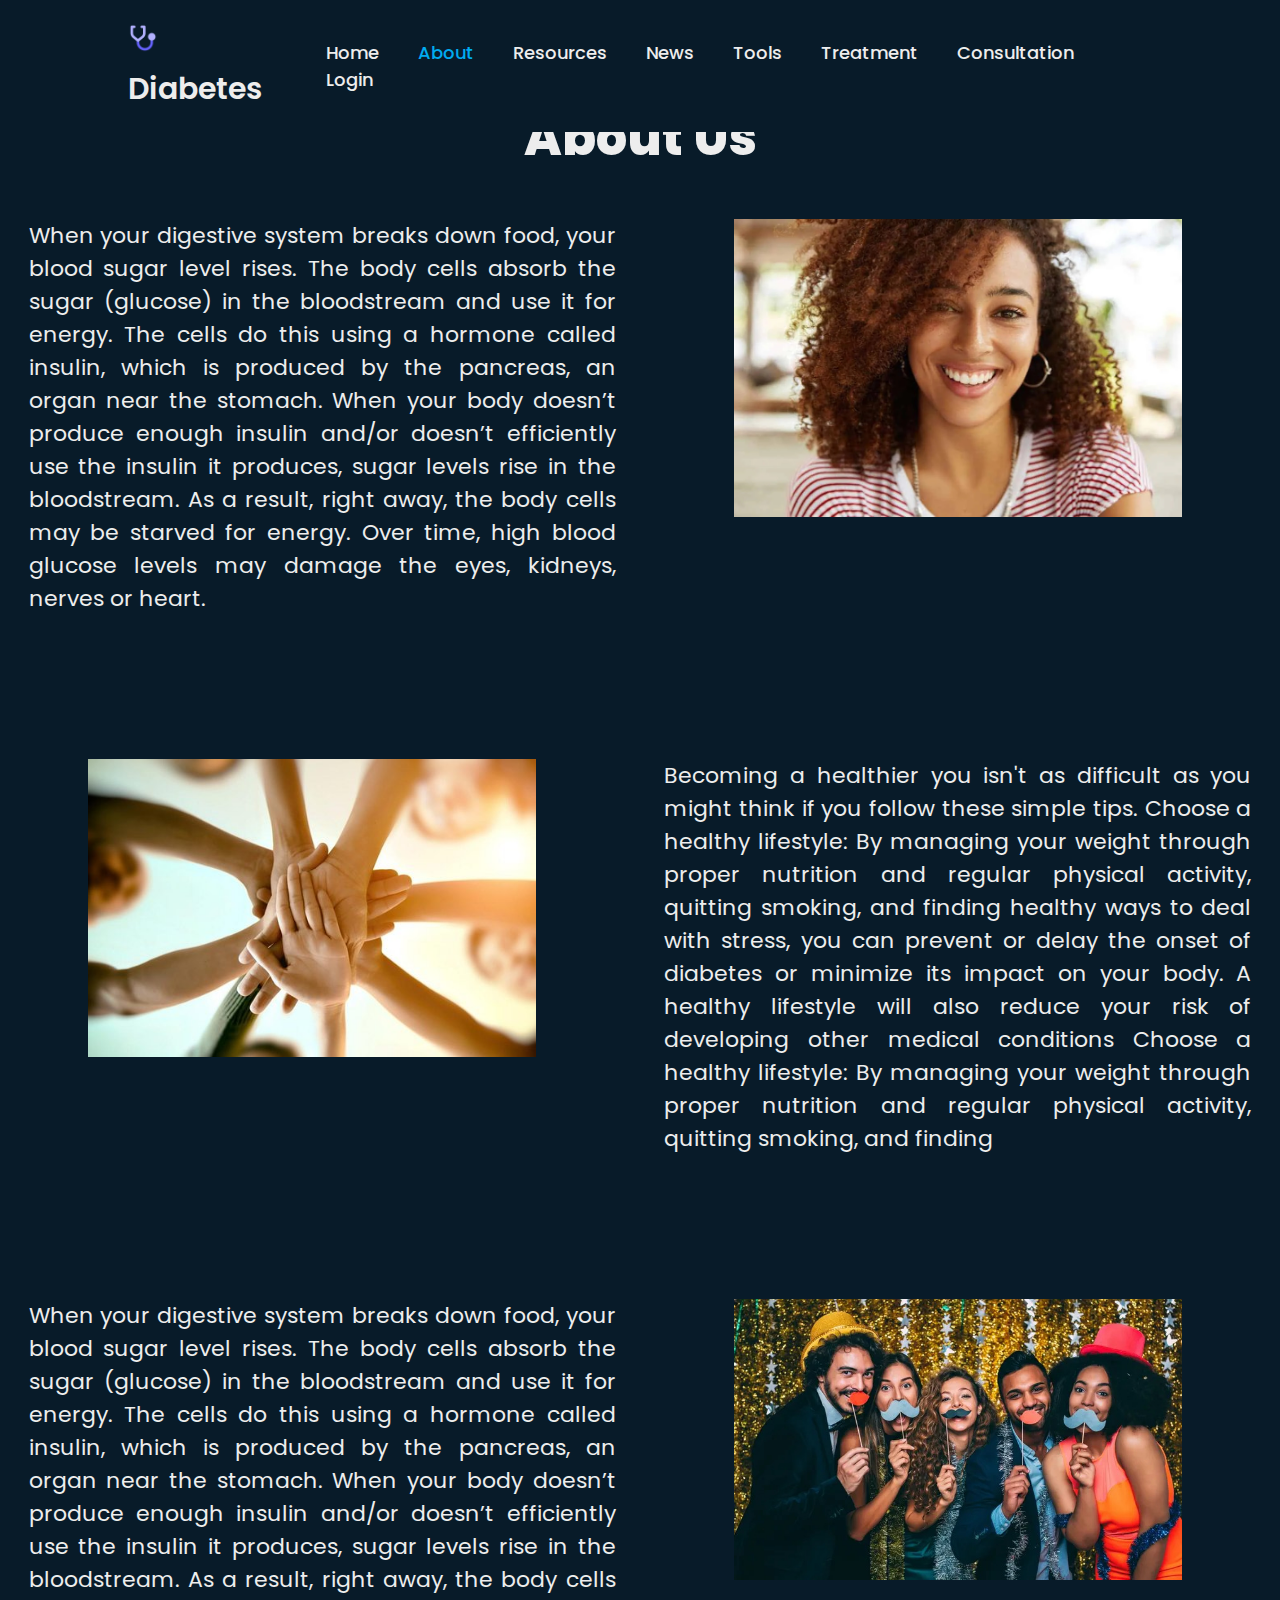
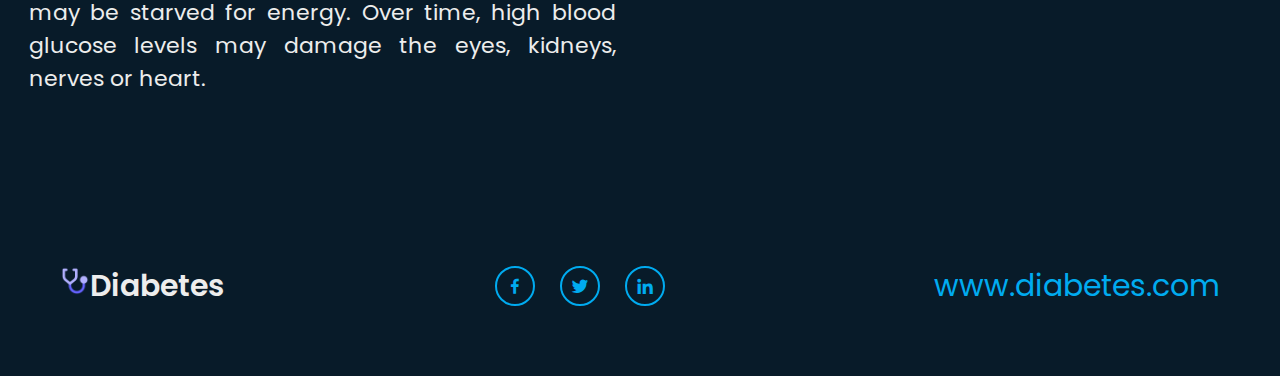
<file: about.html>
<!DOCTYPE html>
<html lang="en">
<head>
    <meta charset="UTF-8">
    <meta name="viewport" content="width=device-width, initial-scale=1.0">
    <link rel="stylesheet" href="about.css">
    <link rel="shortcut icon" href="files/favicon.ico" type="image/x-icon">
    <link href='https://unpkg.com/boxicons@2.1.4/css/boxicons.min.css' rel='stylesheet'>
    <title>Diabetes</title>
</head>
<body>
    <header class="header">
        <a href="index.html" class="logo"><img src="images/logo.png" alt="">Diabetes</a>
        <nav class="navbar">
            <a href="index.html">Home</a>
            <a href="about.html" class="active">About</a>
            <a href="resources.html">Resources</a>
            <a href="news.html">News</a>
            <a href="tools.html">Tools</a>
            <a href="treatment.html">Treatment</a>
            <a href="consultation.html">Consultation</a>
            <a href="login.html">Login</a>
        </nav>
    </header>
    <main>
        <div class="heading">About Us</div>
        <div class="section1">
            <div class="sectionLeft">When your digestive system breaks down food, your blood sugar level rises. The body cells absorb the sugar (glucose) in the bloodstream and use it for energy. The cells do this using a hormone called insulin, which is produced by the pancreas, an organ near the stomach. When your body doesn’t produce enough insulin and/or doesn’t efficiently use the insulin it produces, sugar levels rise in the bloodstream. As a result, right away, the body cells may be starved for energy. Over time, high blood glucose levels may damage the eyes, kidneys, nerves or heart.</div>
            <div class="sectionRight"><img src="images/aboutDiabetes3.jpg" alt=""></div>
        </div>
        <div class="section2">
            <div class="section2Left"><img src="images/aboutDiabetes4.jpg" alt=""></div>
            <div class="section2Right">Becoming a healthier you isn't as difficult as you might think if you follow these simple tips. Choose a healthy lifestyle: By managing your weight through proper nutrition and regular physical activity, quitting smoking, and finding healthy ways to deal with stress, you can prevent or delay the onset of diabetes or minimize its impact on your body. A healthy lifestyle will also reduce your risk of developing other medical conditions Choose a healthy lifestyle: By managing your weight through proper nutrition and regular physical activity, quitting smoking, and finding </div>
        </div>
        <div class="section1">
            <div class="sectionLeft">When your digestive system breaks down food, your blood sugar level rises. The body cells absorb the sugar (glucose) in the bloodstream and use it for energy. The cells do this using a hormone called insulin, which is produced by the pancreas, an organ near the stomach. When your body doesn’t produce enough insulin and/or doesn’t efficiently use the insulin it produces, sugar levels rise in the bloodstream. As a result, right away, the body cells may be starved for energy. Over time, high blood glucose levels may damage the eyes, kidneys, nerves or heart.</div>
            <div class="sectionRight"><img src="images/aboutDiabetes5.jpg" alt=""></div>
        </div>
    </main>
    <footer>
        <div class="bottomSection">
            <a href="index.html" class="logo"><img src="images/logo.png" alt="">Diabetes</a>
            <div class="home-sci">
                <a href=""><i class='bx bxl-facebook'></i></a>
                <a href=""><i class='bx bxl-twitter' ></i></a>
                <a href=""><i class='bx bxl-linkedin'></i></a>
            </div>
            <div class="bottomSection2">
                <a href="index.html">www.diabetes.com</a>
            </div>
        </div>
    </footer>
    </body>
    <script src="about.js"></script>
    </html>
</file>
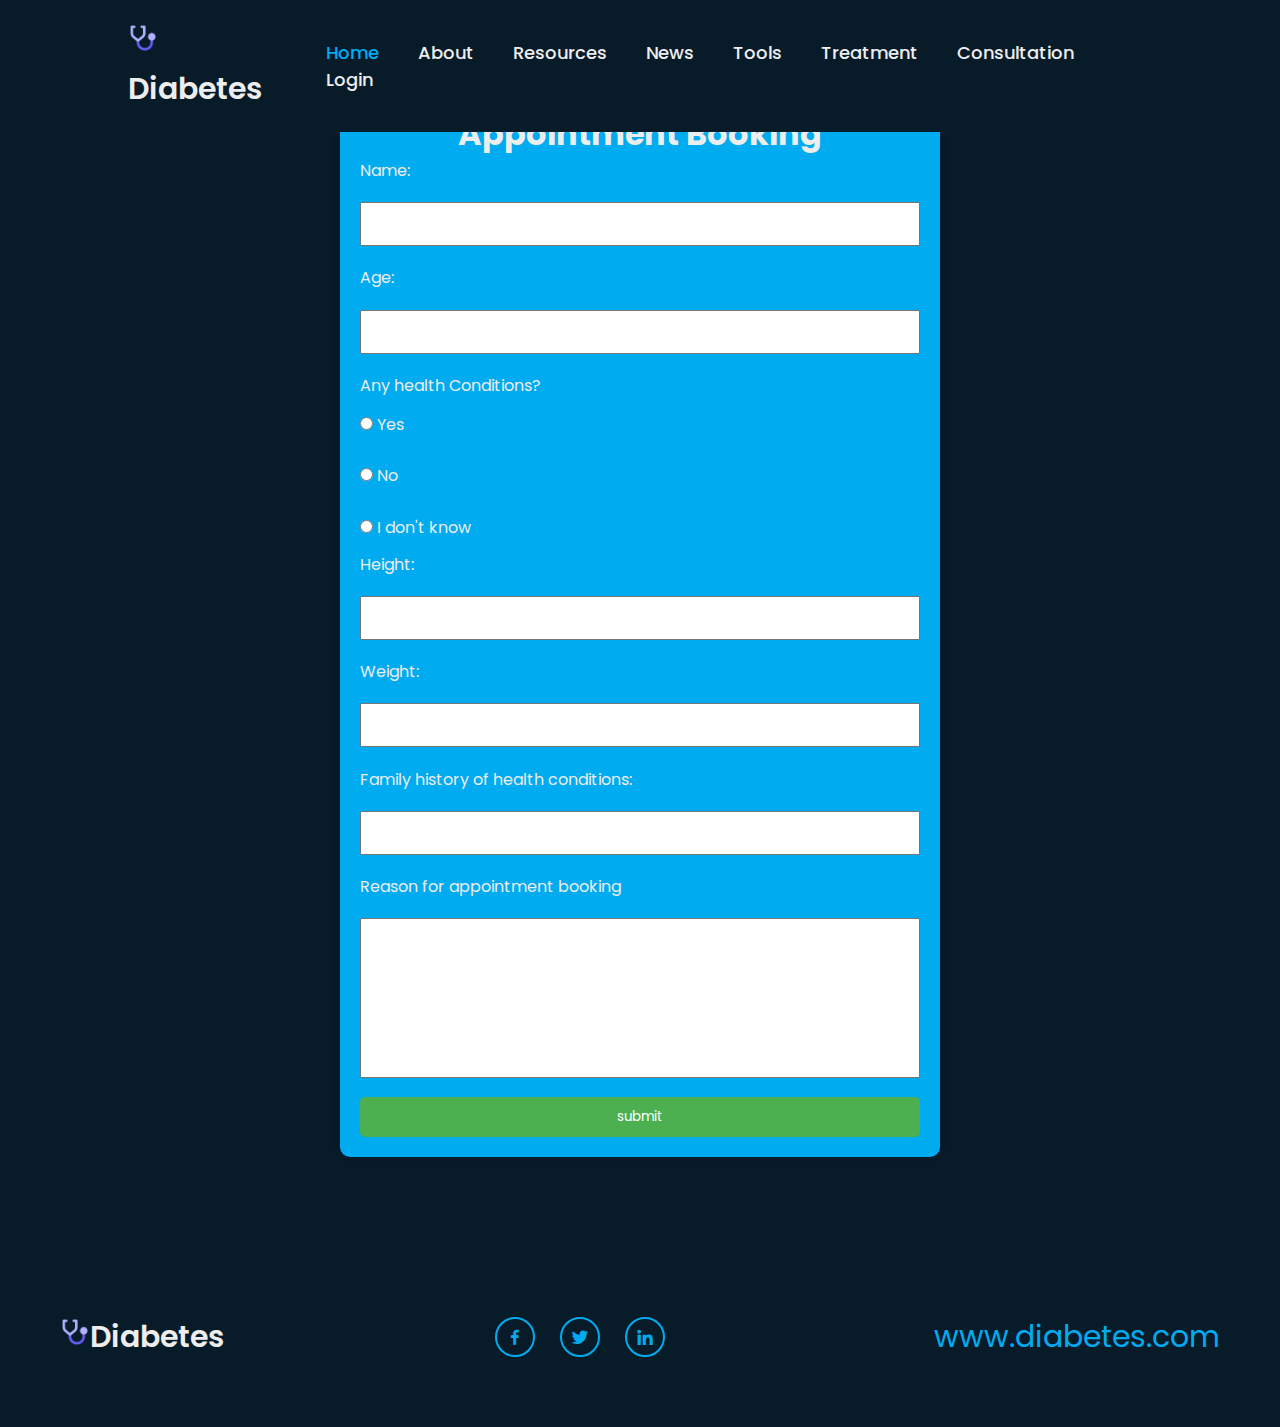
<file: booknow.html>
<!DOCTYPE html>
<html lang="en">
<head>
    <meta charset="UTF-8">
    <meta name="viewport" content="width=device-width, initial-scale=1.0">
    <link rel="stylesheet" href="booknow.css">
    <link rel="shortcut icon" href="files/favicon.ico" type="image/x-icon">
    <link href='https://unpkg.com/boxicons@2.1.4/css/boxicons.min.css' rel='stylesheet'>
    <title>Diabetes</title>
</head>
<body>
    <header class="header">
        <a href="index.html" class="logo"><img src="images/logo.png" alt="">Diabetes</a>
        <nav class="navbar">
            <a href="index.html" class="active">Home</a>
            <a href="about.html">About</a>
            <a href="resources.html">Resources</a>
            <a href="news.html">News</a>
            <a href="tools.html">Tools</a>
            <a href="treatment.html">Treatment</a>
            <a href="consultation.html">Consultation</a>
            <a href="login.html">Login</a>
        </nav>
    </header>


    <div class="container"> 
        <h1>Appointment Booking</h1> 
  
        <!-- Contains error -->
        <h4 id="errorText"></h4> 
          
        <!-- Form element  -->
        <form id="surveyForm"> 
  
            <label for="name"> 
                Name: 
            </label><br> 
            <input type="text" 
                   id="name" 
                   name="name" 
                   required><br> 
  
            <label for="age"> 
                Age: 
            </label><br> 
            <input type="number" 
                   id="age" 
                   name="age" 
                   required><br> 
  
            <label> 
                Any health Conditions? 
            </label><br> 
            <input type="radio" 
                   id="indoor" 
                   name="type" 
                   value="Indoor" 
                   required> 
              
            <label for="indoor"> 
                Yes 
            </label><br> 
            <input type="radio" 
                   id="outdoor" 
                   name="type" 
                   value="Outdoor" 
                   required> 
              
           <label for="outdoor"> 
            No 
            </label><br> 
            <input type="radio" 
                   id="both" 
                   name="type" 
                   value="Both" 
                   required> 
  
            <label for="both"> 
                I don't know 
            </label><br> 
  
            <label for="favourite-sport"> 
                Height: 
            </label><br> 
            <input type="text" 
                   id="favorite-sport" 
                   name="favorite-sport" 
                   required><br> 
  
            <label for="favorite--sport"> 
                Weight: 
            </label><br> 
            <input type="text" 
                   id="favorite--sport" 
                   name="favorite--sport" 
                   required><br> 
  
            <label for="favorite-sport-person"> 
                Family history of health conditions:
            </label><br> 
            <input type="text" 
                   id="favorite-sport-person" 
                   name="favorite-sport-person" 
                   required><br> 
  
  
            <label for="feedback"> 
                Reason for appointment booking 
            </label><br> 
            <input type="textarea" 
                   id="feedback" 
                   name="feedback"><br> 
  
  
  
            <button type="submit"> 
                <a href="booknow1.html">submit</a> 
            </button> 
            <div class="successText"></div>
        </form> 
    </div> 


    <footer>
        <div class="bottomSection">
            <a href="index.html" class="logo"><img src="images/logo.png" alt="">Diabetes</a>
            <div class="home-sci">
                <a href=""><i class='bx bxl-facebook'></i></a>
                <a href=""><i class='bx bxl-twitter' ></i></a>
                <a href=""><i class='bx bxl-linkedin'></i></a>
            </div>
            <div class="bottomSection2">
                <a href="index.html">www.diabetes.com</a>
            </div>
        </div>
    </footer>
    </body>
    </html>
</file>
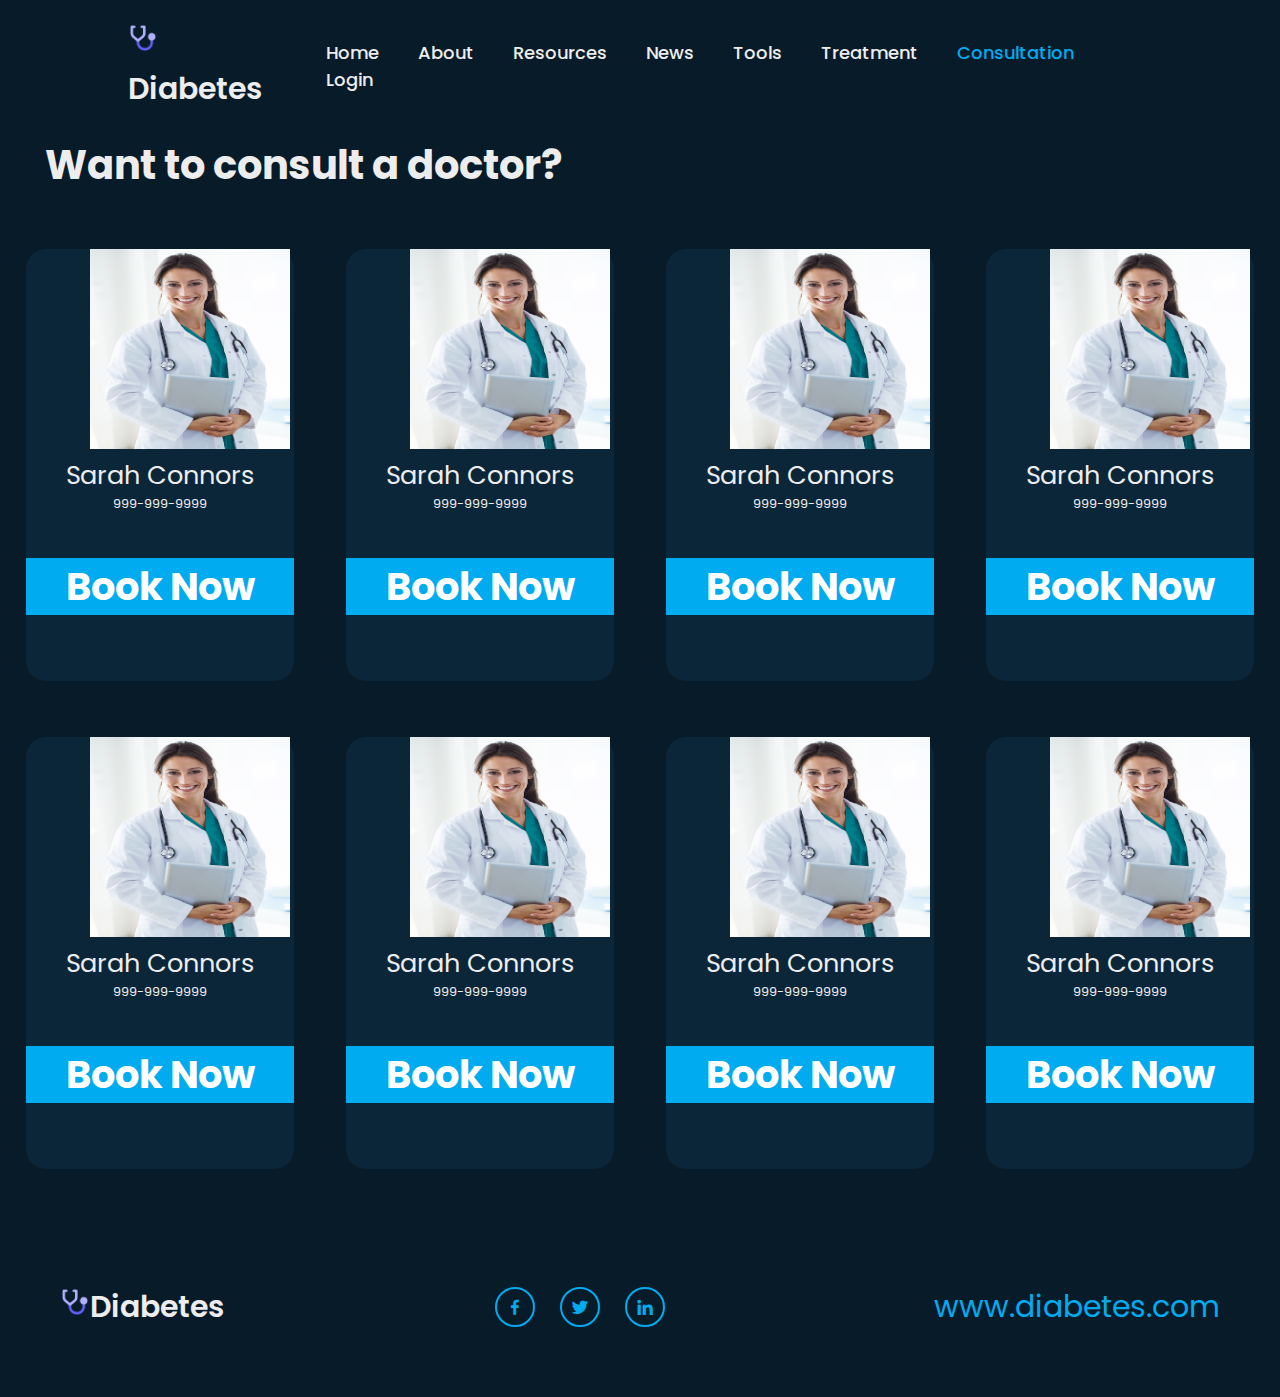
<file: consultation.html>
<!DOCTYPE html>
<html lang="en">
<head>
    <meta charset="UTF-8">
    <meta name="viewport" content="width=device-width, initial-scale=1.0">
    <link rel="stylesheet" href="consultation.css">
    <link rel="shortcut icon" href="files/favicon.ico" type="image/x-icon">
    <link href='https://unpkg.com/boxicons@2.1.4/css/boxicons.min.css' rel='stylesheet'>
    <title>Diabetes</title>
</head>
<body>
    <header class="header">
        <a href="index.html" class="logo"><img src="images/logo.png" alt="">Diabetes</a>
        <nav class="navbar">
            <a href="index.html">Home</a>
            <a href="about.html">About</a>
            <a href="resources.html">Resources</a>
            <a href="news.html">News</a>
            <a href="tools.html">Tools</a>
            <a href="treatment.html">Treatment</a>
            <a href="consultation.html" class="active">Consultation</a>
            <a href="login.html">Login</a>
        </nav>
    </header>
    <div class="heading">
        Want to consult a doctor?
    </div>
    <div class="s1">
        <div class="s1-box">
                <img src="images/doctor1.avif" width="200px" height="200px" alt="doctor1">
                <div class="s1-name">
                    Sarah Connors
                </div>
                <div class="s1-number">
                    999-999-9999
                </div>
                <div class="s1-book">
                    <a href="booknow.html">Book Now</a>
                </div>
        </div>
        <div class="s1-box">
            <img src="images/doctor1.avif" width="200px" height="200px" alt="doctor1">
            <div class="s1-name">
                Sarah Connors
            </div>
            <div class="s1-number">
                999-999-9999
            </div>
            <div class="s1-book">
                <a href="booknow.html">Book Now</a>
            </div>
        </div>
        <div class="s1-box">
            <img src="images/doctor1.avif" width="200px" height="200px" alt="doctor1">
            <div class="s1-name">
                Sarah Connors
            </div>
            <div class="s1-number">
                999-999-9999
            </div>
            <div class="s1-book">
                <a href="booknow.html">Book Now</a>
            </div>
        </div>
        <div class="s1-box">
            <img src="images/doctor1.avif" width="200px" height="200px" alt="doctor1">
            <div class="s1-name">
                Sarah Connors
            </div>
            <div class="s1-number">
                999-999-9999
            </div>
            <div class="s1-book">
                <a href="booknow.html">Book Now</a>
            </div>
        </div>
    </div>
    <div class="s1">
        <div class="s1-box">
            <img src="images/doctor1.avif" width="200px" height="200px" alt="doctor1">
            <div class="s1-name">
                Sarah Connors
            </div>
            <div class="s1-number">
                999-999-9999
            </div>
            <div class="s1-book">
                <a href="booknow.html">Book Now</a>
            </div>
        </div>
        <div class="s1-box">
            <img src="images/doctor1.avif" width="200px" height="200px" alt="doctor1">
            <div class="s1-name">
                Sarah Connors
            </div>
            <div class="s1-number">
                999-999-9999
            </div>
            <div class="s1-book">
                <a href="booknow.html">Book Now</a>
            </div>
        </div>
        <div class="s1-box">
            <img src="images/doctor1.avif" width="200px" height="200px" alt="doctor1">
            <div class="s1-name">
                Sarah Connors
            </div>
            <div class="s1-number">
                999-999-9999
            </div>
            <div class="s1-book">
                <a href="booknow.html">Book Now</a>
            </div>
        </div>
        <div class="s1-box">
            <img src="images/doctor1.avif" width="200px" height="200px" alt="doctor1">
            <div class="s1-name">
                Sarah Connors
            </div>
            <div class="s1-number">
                999-999-9999
            </div>
            <div class="s1-book">
                <a href="booknow.html">Book Now</a>
            </div>
        </div>
    </div> 
    <footer>
        <div class="bottomSection">
            <a href="index.html" class="logo"><img src="images/logo.png" alt="">Diabetes</a>
            <div class="home-sci">
                <a href=""><i class='bx bxl-facebook'></i></a>
                <a href=""><i class='bx bxl-twitter' ></i></a>
                <a href=""><i class='bx bxl-linkedin'></i></a>
            </div>
            <div class="bottomSection2">
                <a href="index.html">www.diabetes.com</a>
            </div>
        </div>
    </footer>
    </body>
    </html>
</file>
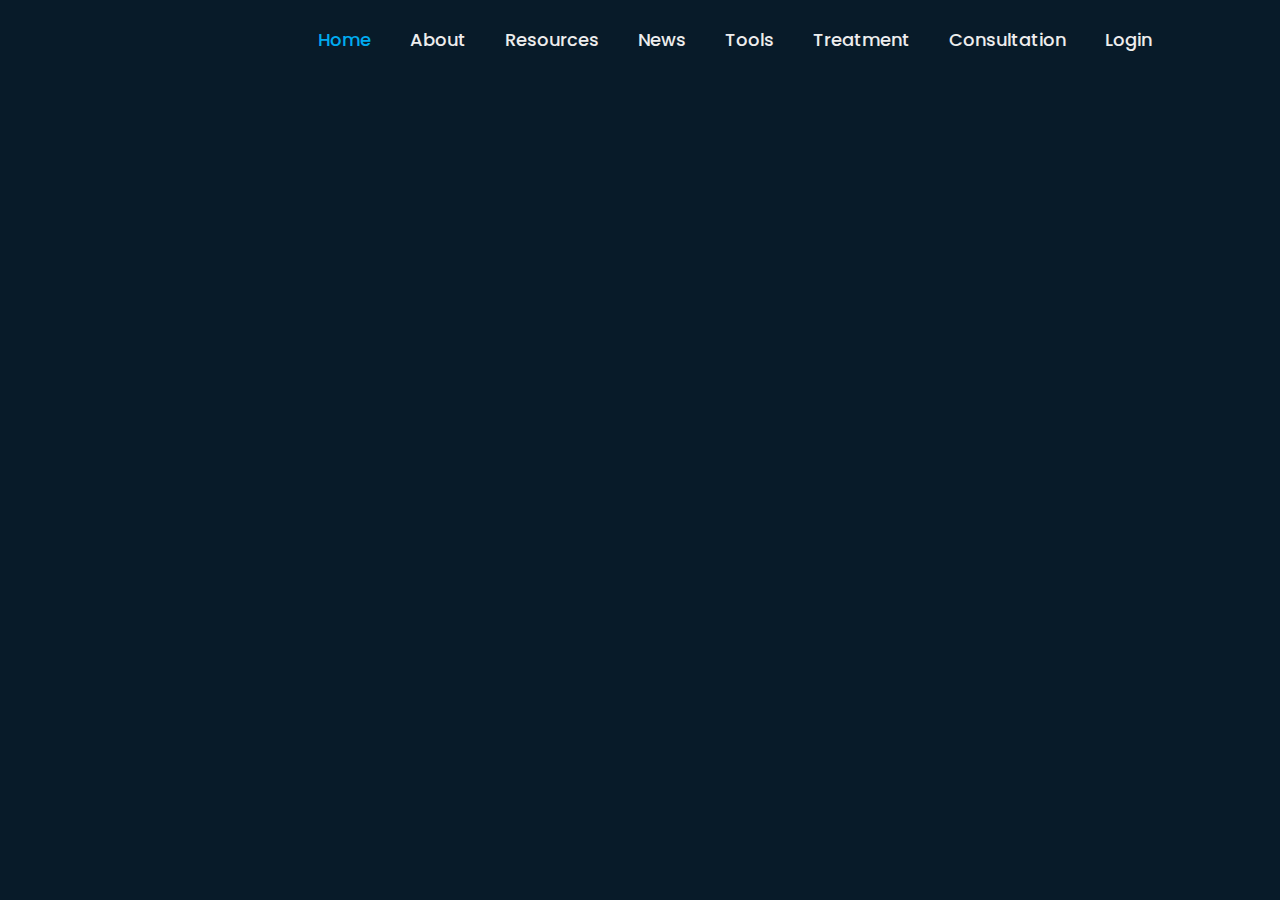
<file: contact.html>
<!DOCTYPE html>
<html lang="en">
<head>
    <meta charset="UTF-8">
    <meta name="viewport" content="width=device-width, initial-scale=1.0">
    <link rel="stylesheet" href="contact.css">
    <link rel="shortcut icon" href="files/favicon.ico" type="image/x-icon">
    <link href='https://unpkg.com/boxicons@2.1.4/css/boxicons.min.css' rel='stylesheet'>
    <title>Diabetes</title>
</head>
<body>
    <header class="header">
        <a href="index.html" class="logo"><img src="images/logo.png" alt="">Diabetes</a>
        <nav class="navbar">
            <a href="index.html" class="active">Home</a>
            <a href="about.html">About</a>
            <a href="resources.html">Resources</a>
            <a href="news.html">News</a>
            <a href="tools.html">Tools</a>
            <a href="treatment.html">Treatment</a>
            <a href="consultation.html">Consultation</a>
            <a href="login.html">Login</a>
        </nav>
    </header>
    <section class="home">
        <div class="home-content">
            <h1>Contact us</h1>
            <h3>www.diabetes.com</h3>
            <h3>(999) 999-9999</h3>
             
        </div>

        <div class="home-sci">
            <a href=""><i class='bx bxl-facebook'></i></a>
            <a href=""><i class='bx bxl-twitter' ></i></a>
            <a href=""><i class='bx bxl-linkedin'></i></a>
        </div>

        <span class="home-imgHover">
        </span>

        </section>
        </body>
        </html>
</file>
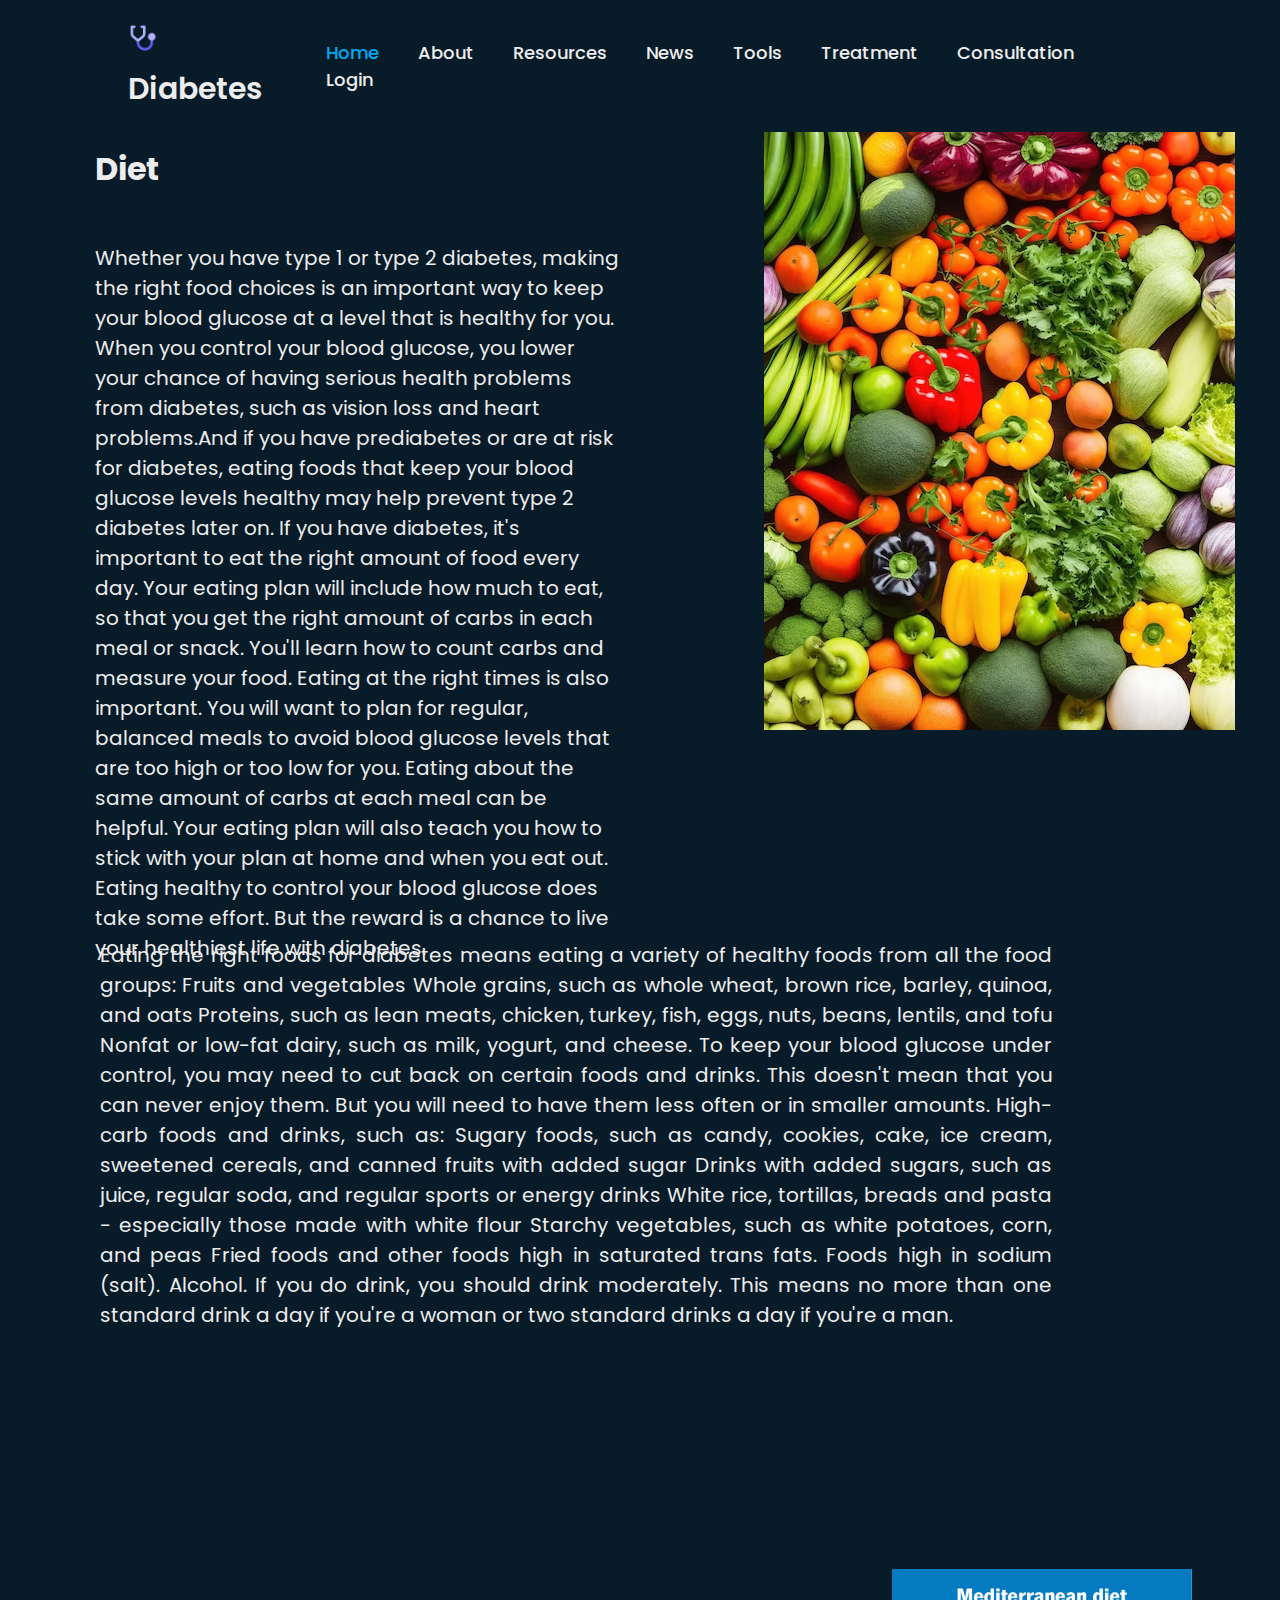
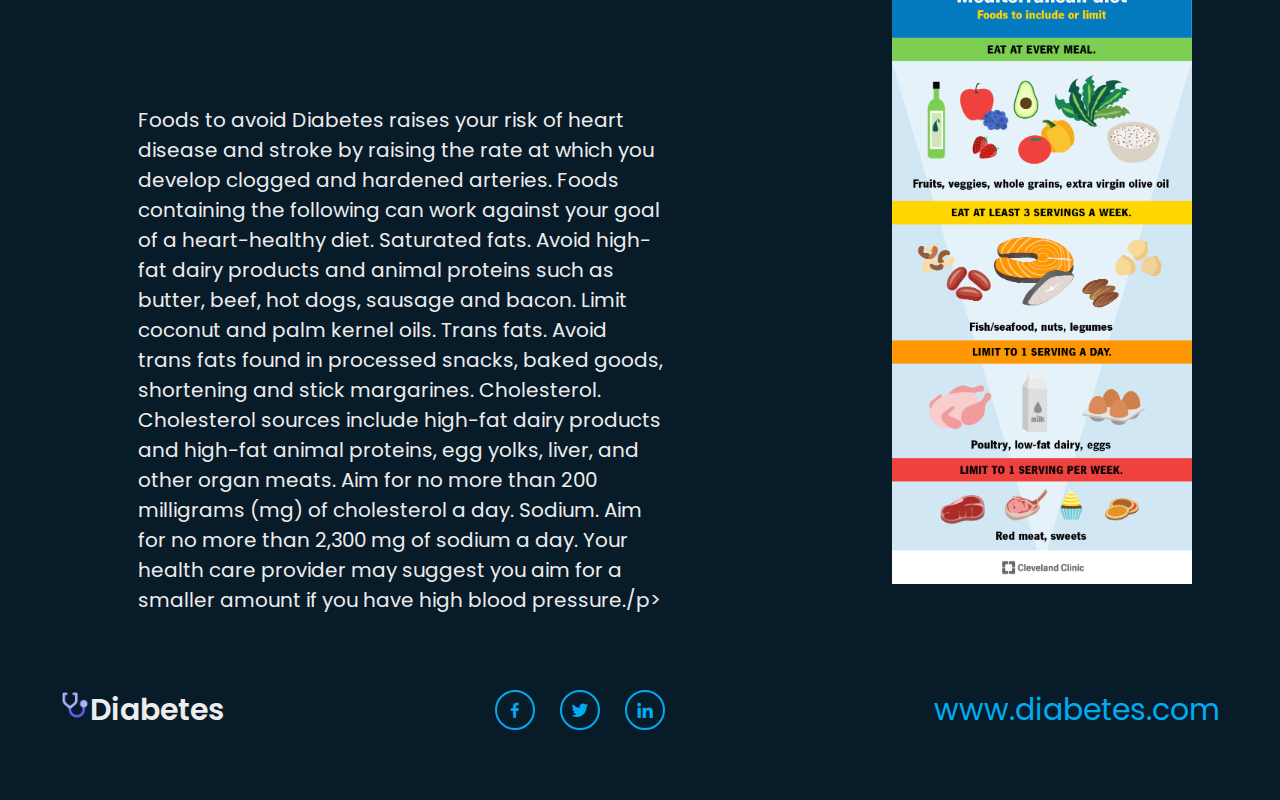
<file: diet.html>
<!DOCTYPE html>
<html lang="en">
<head>
    <meta charset="UTF-8">
    <meta name="viewport" content="width=device-width, initial-scale=1.0">
    <link rel="stylesheet" href="diet.css">
    <link rel="shortcut icon" href="files/favicon.ico" type="image/x-icon">
    <link href='https://unpkg.com/boxicons@2.1.4/css/boxicons.min.css' rel='stylesheet'>
    <title>Diabetes</title>
</head>
<body>
    <header class="header">
        <a href="index.html" class="logo"><img src="images/logo.png" alt="">Diabetes</a>
        <nav class="navbar">
            <a href="index.html" class="active">Home</a>
            <a href="about.html">About</a>
            <a href="resources.html">Resources</a>
            <a href="news.html">News</a>
            <a href="tools.html">Tools</a>
            <a href="treatment.html">Treatment</a>
            <a href="consultation.html">Consultation</a>
            <a href="login.html">Login</a>
        </nav>
    </header>
    <div class="sec1">
    <div class="sec1-left">
        <h1>Diet</h1>
        <p>Whether you have type 1 or type 2 diabetes, making the right food choices is an important way to keep your blood glucose at a level that is healthy for you. When you control your blood glucose, you lower your chance of having serious health problems from diabetes, such as vision loss and heart problems.And if you have prediabetes or are at risk for diabetes, eating foods that keep your blood glucose levels healthy may help prevent type 2 diabetes later on. If you have diabetes, it's important to eat the right amount of food every day. Your eating plan will include how much to eat, so that you get the right amount of carbs in each meal or snack. You'll learn how to count carbs and measure your food.

            Eating at the right times is also important. You will want to plan for regular, balanced meals to avoid blood glucose levels that are too high or too low for you. Eating about the same amount of carbs at each meal can be helpful.
            
            Your eating plan will also teach you how to stick with your plan at home and when you eat out.
            
            Eating healthy to control your blood glucose does take some effort. But the reward is a chance to live your healthiest life with diabetes.</p>
    </div>
    <div class="sec1-right">
        <img src="images/fruits.avif" alt="fruits">
    </div>
</div>
<div class="sec2">
    Eating the right foods for diabetes means eating a variety of healthy foods from all the food groups:
    Fruits and vegetables
    Whole grains, such as whole wheat, brown rice, barley, quinoa, and oats
    Proteins, such as lean meats, chicken, turkey, fish, eggs, nuts, beans, lentils, and tofu
    Nonfat or low-fat dairy, such as milk, yogurt, and cheese. To keep your blood glucose under control, you may need to cut back on certain foods and drinks. This doesn't mean that you can never enjoy them. But you will need to have them less often or in smaller amounts.
    High-carb foods and drinks, such as:
    Sugary foods, such as candy, cookies, cake, ice cream, sweetened cereals, and canned fruits with added sugar
    Drinks with added sugars, such as juice, regular soda, and regular sports or energy drinks
    White rice, tortillas, breads and pasta - especially those made with white flour
    Starchy vegetables, such as white potatoes, corn, and peas
    Fried foods and other foods high in saturated trans fats.
    Foods high in sodium (salt).
    Alcohol. If you do drink, you should drink moderately. This means no more than one standard drink a day if you're a woman or two standard drinks a day if you're a man.
</div>
<div class="sec3">
    <div class="sec3-left">
        <p>Foods to avoid

            Diabetes raises your risk of heart disease and stroke by raising the rate at which you develop clogged and hardened arteries. Foods containing the following can work against your goal of a heart-healthy diet.
            
            Saturated fats. Avoid high-fat dairy products and animal proteins such as butter, beef, hot dogs, sausage and bacon. Limit coconut and palm kernel oils.
            Trans fats. Avoid trans fats found in processed snacks, baked goods, shortening and stick margarines.
            Cholesterol. Cholesterol sources include high-fat dairy products and high-fat animal proteins, egg yolks, liver, and other organ meats. Aim for no more than 200 milligrams (mg) of cholesterol a day.
            Sodium. Aim for no more than 2,300 mg of sodium a day. Your health care provider may suggest you aim for a smaller amount if you have high blood pressure./p>
    </div>
    <div class="sec3-right">
        <img src="images/diet2.jpeg" alt="fruits">
    </div>
</div>
<footer>
    <div class="bottomSection">
        <a href="index.html" class="logo"><img src="images/logo.png" alt="">Diabetes</a>
        <div class="home-sci">
            <a href=""><i class='bx bxl-facebook'></i></a>
            <a href=""><i class='bx bxl-twitter' ></i></a>
            <a href=""><i class='bx bxl-linkedin'></i></a>
        </div>
        <div class="bottomSection2">
            <a href="index.html">www.diabetes.com</a>
        </div>
    </div>
</footer>
</body>
</html>
</file>
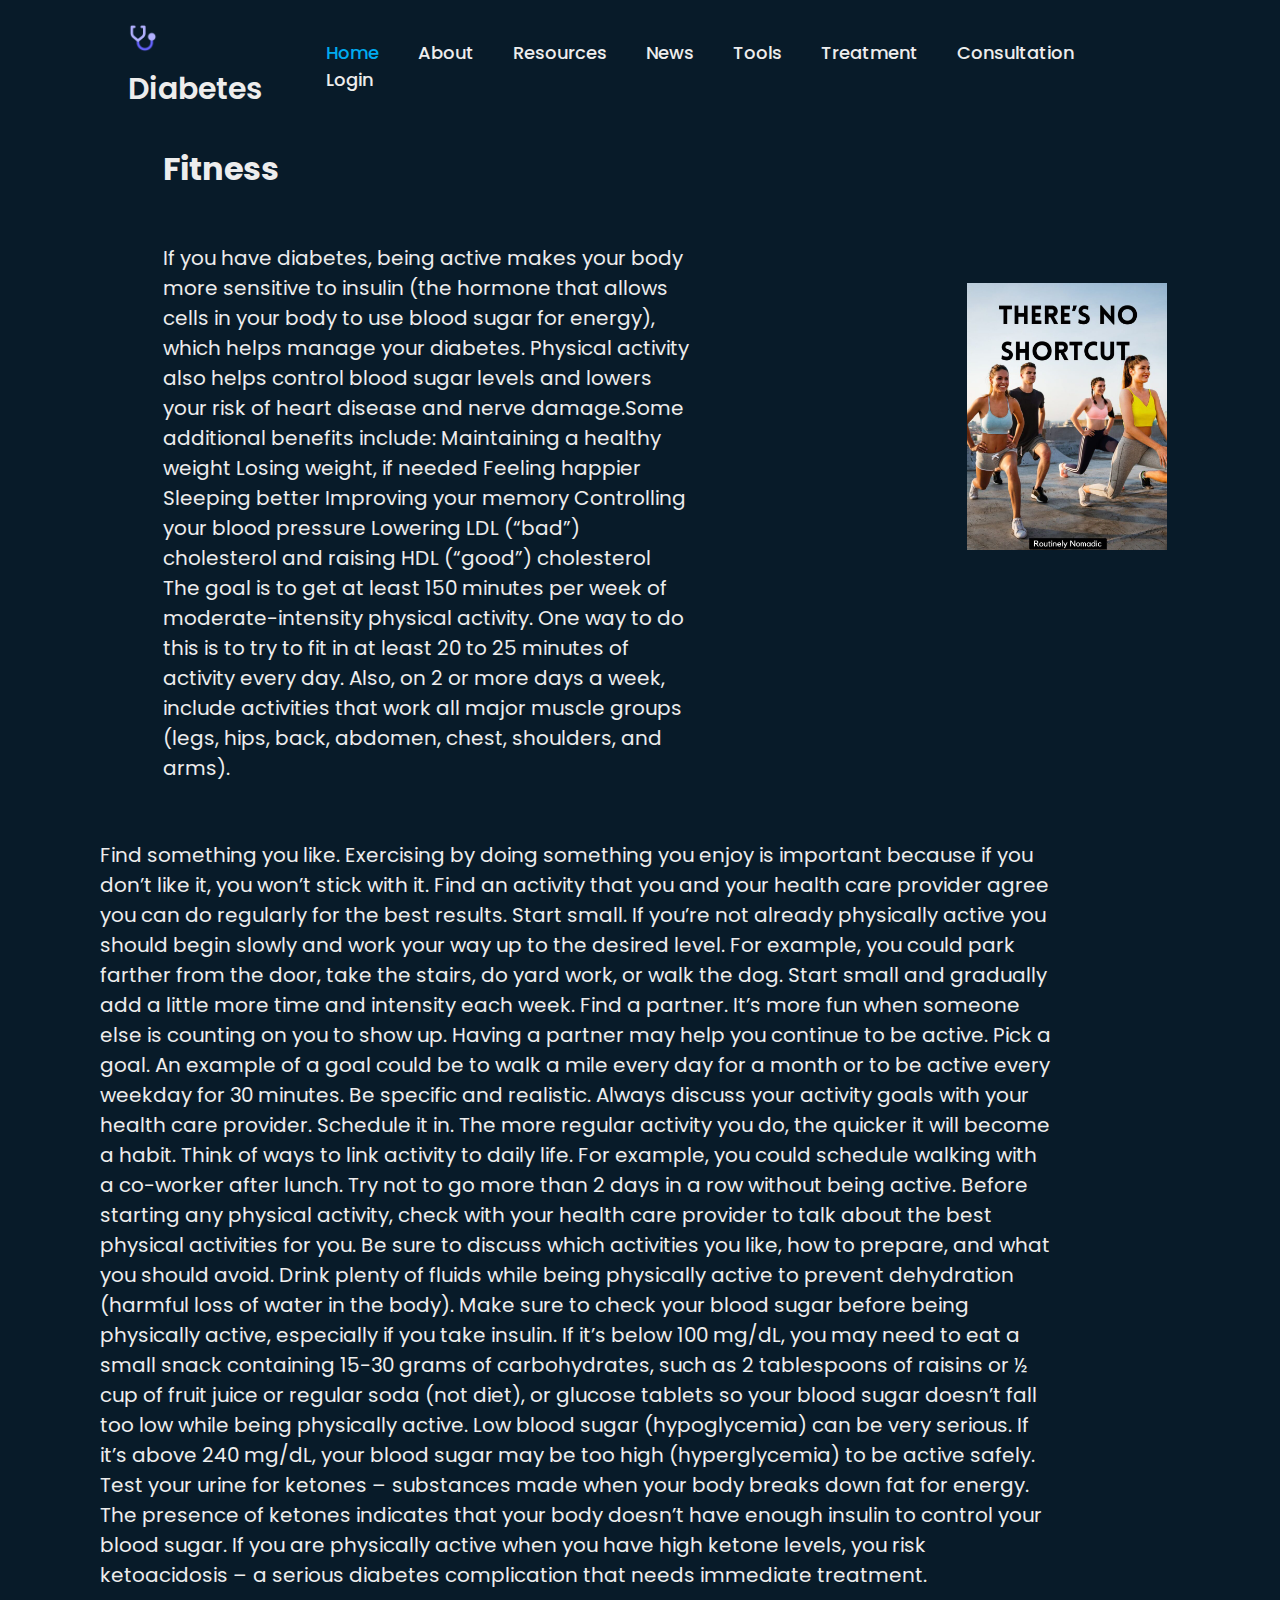
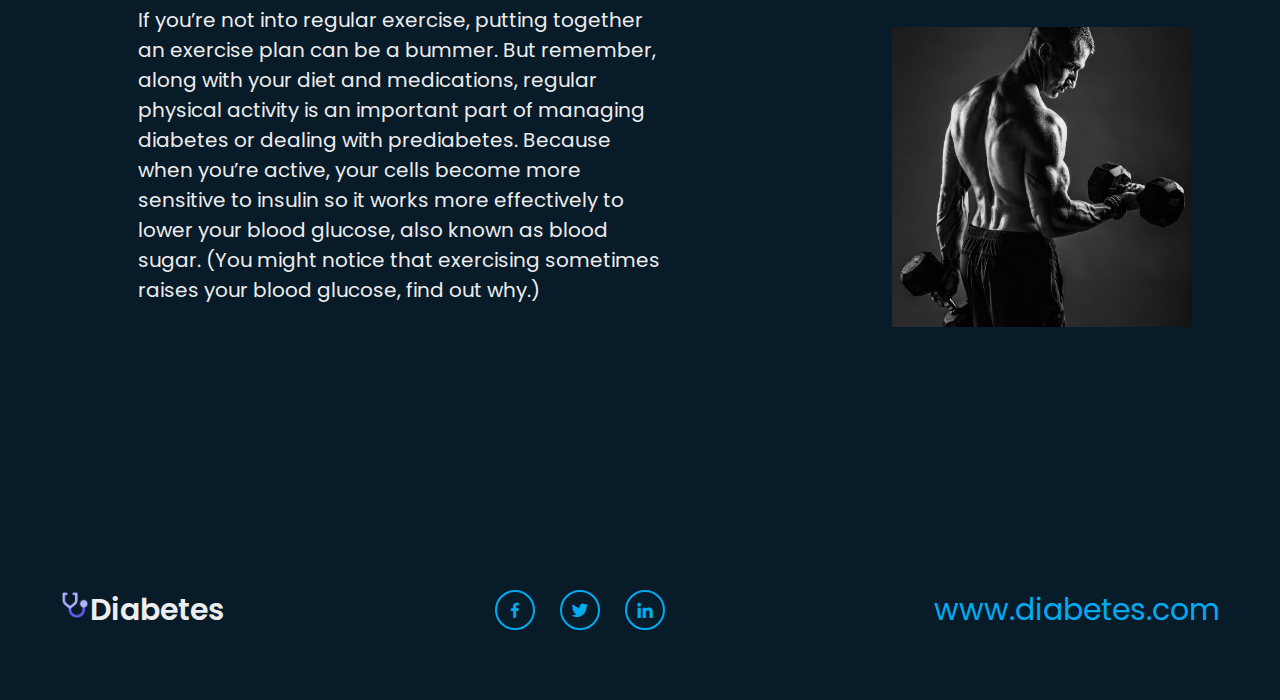
<file: fitness.html>
<!DOCTYPE html>
<html lang="en">
<head>
    <meta charset="UTF-8">
    <meta name="viewport" content="width=device-width, initial-scale=1.0">
    <link rel="stylesheet" href="fitness.css">
    <link rel="shortcut icon" href="files/favicon.ico" type="image/x-icon">
    <link href='https://unpkg.com/boxicons@2.1.4/css/boxicons.min.css' rel='stylesheet'>
    <title>Diabetes</title>
</head>
<body>
    <header class="header">
        <a href="index.html" class="logo"><img src="images/logo.png" alt="">Diabetes</a>
        <nav class="navbar">
            <a href="index.html" class="active">Home</a>
            <a href="about.html">About</a>
            <a href="resources.html">Resources</a>
            <a href="news.html">News</a>
            <a href="tools.html">Tools</a>
            <a href="treatment.html">Treatment</a>
            <a href="consultation.html">Consultation</a>
            <a href="login.html">Login</a>
        </nav>
    </header>
    <div class="sec1">
    <div class="sec1-left">
        <h1>Fitness</h1>
        <p>If you have diabetes, being active makes your body more sensitive to insulin (the hormone that allows cells in your body to use blood sugar for energy), which helps manage your diabetes. Physical activity also helps control blood sugar levels and lowers your risk of heart disease and nerve damage.Some additional benefits include:
             Maintaining a healthy weight
            Losing weight, if needed
            Feeling happier
            Sleeping better
            Improving your memory
            Controlling your blood pressure
            Lowering LDL (“bad”) cholesterol and raising HDL (“good”) cholesterol
            The goal is to get at least 150 minutes per week of moderate-intensity physical activity. One way to do this is to try to fit in at least 20 to 25 minutes of activity every day. Also, on 2 or more days a week, include activities that work all major muscle groups (legs, hips, back, abdomen, chest, shoulders, and arms).</p>
    </div>
    <div class="sec1-right">
        <img src="images/fitness1.jpeg" width="400px" alt="fruits">
    </div>
</div>
<div class="sec2">
    Find something you like. Exercising by doing something you enjoy is important because if you don’t like it, you won’t stick with it. Find an activity that you and your health care provider agree you can do regularly for the best results.
Start small. If you’re not already physically active you should begin slowly and work your way up to the desired level. For example, you could park farther from the door, take the stairs, do yard work, or walk the dog. Start small and gradually add a little more time and intensity each week.
Find a partner. It’s more fun when someone else is counting on you to show up. Having a partner may help you continue to be active.
Pick a goal. An example of a goal could be to walk a mile every day for a month or to be active every weekday for 30 minutes. Be specific and realistic. Always discuss your activity goals with your health care provider.
Schedule it in. The more regular activity you do, the quicker it will become a habit. Think of ways to link activity to daily life. For example, you could schedule walking with a co-worker after lunch. Try not to go more than 2 days in a row without being active. Before starting any physical activity, check with your health care provider to talk about the best physical activities for you. Be sure to discuss which activities you like, how to prepare, and what you should avoid.

Drink plenty of fluids while being physically active to prevent dehydration (harmful loss of water in the body).
Make sure to check your blood sugar before being physically active, especially if you take insulin.
If it’s below 100 mg/dL, you may need to eat a small snack containing 15-30 grams of carbohydrates, such as 2 tablespoons of raisins or ½ cup of fruit juice or regular soda (not diet), or glucose tablets so your blood sugar doesn’t fall too low while being physically active. Low blood sugar (hypoglycemia) can be very serious.
If it’s above 240 mg/dL, your blood sugar may be too high (hyperglycemia) to be active safely. Test your urine for ketones – substances made when your body breaks down fat for energy. The presence of ketones indicates that your body doesn’t have enough insulin to control your blood sugar. If you are physically active when you have high ketone levels, you risk ketoacidosis – a serious diabetes complication that needs immediate treatment.
</div>
<div class="sec3">
    <div class="sec3-left">
        <p>If you’re not into regular exercise, putting together an exercise plan can be a bummer.

            But remember, along with your diet and medications, regular physical activity is an important part of managing diabetes or dealing with prediabetes. Because when you’re active, your cells become more sensitive to insulin so it works more effectively to lower your blood glucose, also known as blood sugar. (You might notice that exercising sometimes raises your blood glucose, find out why.)
            </p>
    </div>
    <div class="sec3-right">
        <img src="images/fitness2.jpeg" alt="fruits">
    </div>
</div>
<footer>
    <div class="bottomSection">
        <a href="index.html" class="logo"><img src="images/logo.png" alt="">Diabetes</a>
        <div class="home-sci">
            <a href=""><i class='bx bxl-facebook'></i></a>
            <a href=""><i class='bx bxl-twitter' ></i></a>
            <a href=""><i class='bx bxl-linkedin'></i></a>
        </div>
        <div class="bottomSection2">
            <a href="index.html">www.diabetes.com</a>
        </div>
    </div>
</footer>
</body>
</html>
</file>
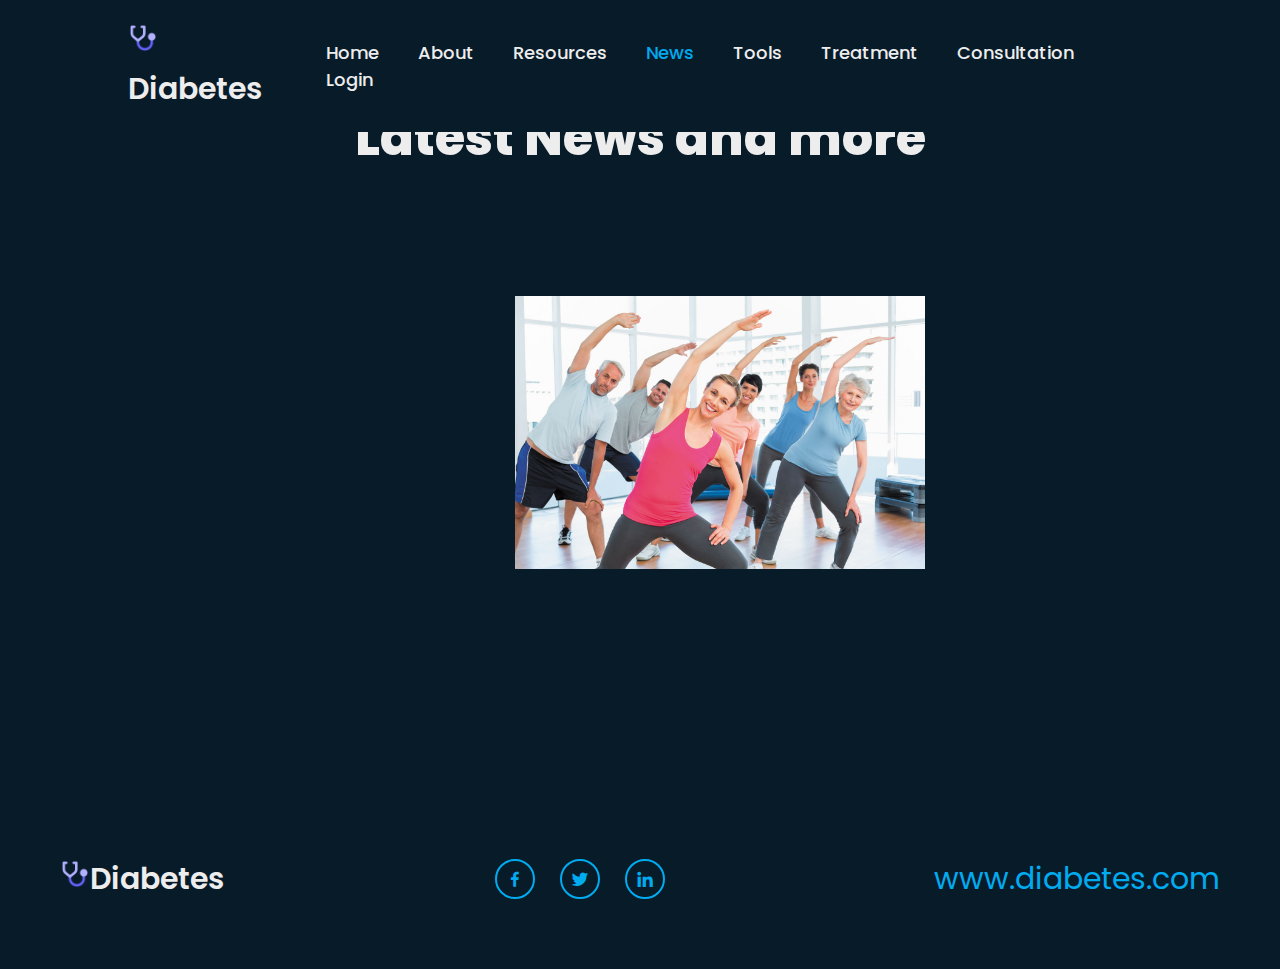
<file: news.html>
<!DOCTYPE html>
<html lang="en">
<head>
    <meta charset="UTF-8">
    <meta name="viewport" content="width=device-width, initial-scale=1.0">
    <link rel="stylesheet" href="news.css">
    <link rel="shortcut icon" href="files/favicon.ico" type="image/x-icon">
    <link href='https://unpkg.com/boxicons@2.1.4/css/boxicons.min.css' rel='stylesheet'>
    <title>Diabetes</title>
</head>
<body>
    <header class="header">
        <a href="index.html" class="logo"><img src="images/logo.png" alt="">Diabetes</a>
        <nav class="navbar">
            <a href="index.html">Home</a>
            <a href="about.html">About</a>
            <a href="resources.html">Resources</a>
            <a href="news.html" class="active">News</a>
            <a href="tools.html">Tools</a>
            <a href="treatment.html">Treatment</a>
            <a href="consultation.html">Consultation</a>
            <a href="login.html">Login</a>
        </nav>
    </header>
    <main>
        <div class="heading">Latest News and more</div>
        <div class="carousel fade">
            <div class="carouselText1">
                <span id="element"></span>
            </div>
        </div>
        <div class="cards-container container flex" id="cards-container">
            
        </div>
    </main>
    <template id="template-news-card">
        <div class="card">
            <div class="card-header">
                <img src="https://via.placeholder.com/" width="400px" height="200px" alt="news-image" id="news-img">
            </div>
            <div class="card-content">
                <h3 id="news-title">This is the title</h3>
                <h6 class="news-source" id="news-source">End gadget 30/02/2024 </h6>
                <p class="news-desc" id="news-desc">Lorem ipsum dolor sit amet consectetur adipisicing elit. Sunt inventore deleniti provident nemo non. Quis distinctio voluptas unde vel repellendus.</p>
            </div>
        </div>
    </template>
    <footer>
        <div class="bottomSection">
            <a href="index.html" class="logo"><img src="images/logo.png" alt="">Diabetes</a>
            <div class="home-sci">
                <a href=""><i class='bx bxl-facebook'></i></a>
                <a href=""><i class='bx bxl-twitter' ></i></a>
                <a href=""><i class='bx bxl-linkedin'></i></a>
            </div>
            <div class="bottomSection2">
                <a href="index.html">www.diabetes.com</a>
            </div>
        </div>
    </footer>
    </body>
    <script src="news.js"></script>
    </html>
</file>
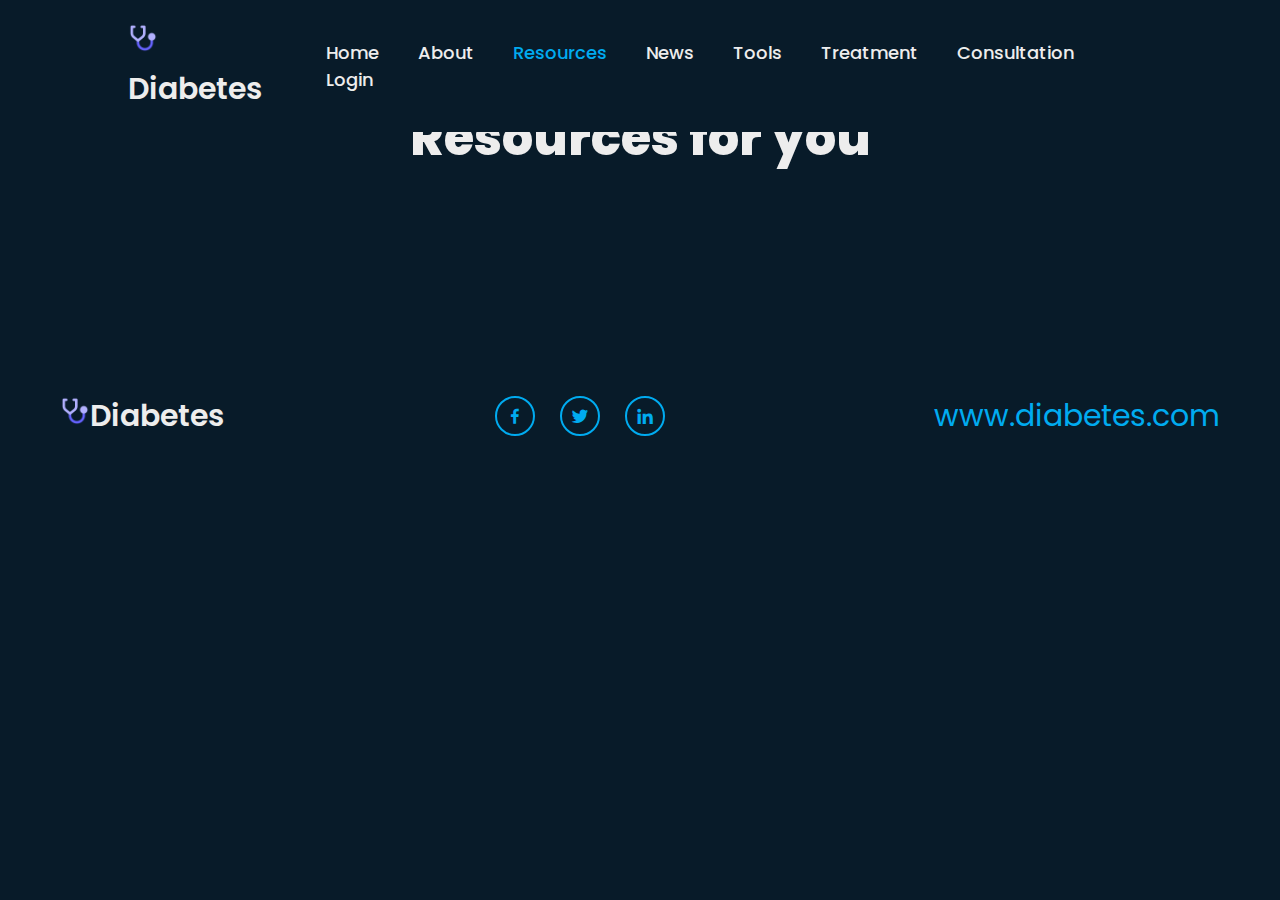
<file: resources.html>
<!DOCTYPE html>
<html lang="en">
<head>
    <meta charset="UTF-8">
    <meta name="viewport" content="width=device-width, initial-scale=1.0">
    <link rel="stylesheet" href="resources.css">
    <link rel="shortcut icon" href="files/favicon.ico" type="image/x-icon">
    <link href='https://unpkg.com/boxicons@2.1.4/css/boxicons.min.css' rel='stylesheet'>
    <title>Diabetes</title>
</head>
<body>
    <header class="header">
        <a href="index.html" class="logo"><img src="images/logo.png" alt="">Diabetes</a>
        <nav class="navbar">
            <a href="index.html">Home</a>
            <a href="about.html">About</a>
            <a href="resources.html" class="active">Resources</a>
            <a href="news.html">News</a>
            <a href="tools.html">Tools</a>
            <a href="treatment.html">Treatment</a>
            <a href="consultation.html">Consultation</a>
            <a href="login.html">Login</a>
        </nav>
    </header>
    <!-- <div class="section1">
        Treatment
    </div>
    <div class="section3">
        <div class="box1 box"><img src="images/news3.jpg" alt=""></div>
        <div class="box1 box"><img src="images/news2.png" alt=""></div>
        <div class="box1 box"><img src="images/news1.jpg" alt=""></div>
        <div class="box1 box"><img src="images/aboutDiabetes6.JPG" alt="">
        </div>
    </div>
    <div class="section1">
        Research
    </div>
    <div class="section3">
        <div class="box1 box"><img src="images/news3.jpg" alt=""></div>
        <div class="box1 box"><img src="images/news2.png" alt=""></div>
        <div class="box1 box"><img src="images/news1.jpg" alt=""></div>
        <div class="box1 box"><img src="images/aboutDiabetes6.JPG" alt="">
        </div>
    </div>
    <div class="section1">
        Health
    </div>
    <div class="section3">
        <div class="box1 box"><img src="images/news3.jpg" alt=""></div>
        <div class="box1 box"><img src="images/news2.png" alt=""></div>
        <div class="box1 box"><img src="images/news1.jpg" alt=""></div>
        <div class="box1 box"><img src="images/aboutDiabetes6.JPG" alt="">
        </div>
    </div> -->


    <!-- <footer>
        <div class="bottomSection">
            <a href="index.html" class="logo"><img src="images/logo.png" alt="">Diabetes</a>
            <div class="home-sci">
                <a href=""><i class='bx bxl-facebook'></i></a>
                <a href=""><i class='bx bxl-twitter' ></i></a>
                <a href=""><i class='bx bxl-linkedin'></i></a>
            </div>
            <div class="bottomSection2">
                <a href="index.html">www.diabetes.com</a>
            </div>
        </div>
    </footer> -->
    <main>
        <div class="heading">Resources for you</div>
        <div class="cards-container container flex" id="cards-container">
            
        </div>
    </main>
    <footer>
        <div class="bottomSection">
            <a href="index.html" class="logo"><img src="images/logo.png" alt="">Diabetes</a>
            <div class="home-sci">
                <a href=""><i class='bx bxl-facebook'></i></a>
                <a href=""><i class='bx bxl-twitter' ></i></a>
                <a href=""><i class='bx bxl-linkedin'></i></a>
            </div>
            <div class="bottomSection2">
                <a href="index.html">www.diabetes.com</a>
            </div>
        </div>
    </footer>
    <template id="template-news-card">
        <div class="card">
            <div class="card-header" width="40px" height="50px" id="news-img">
                
            </div>
            <div class="card-content">
                <h3 id="news-title">This is the title</h3>
                <!-- <h6 class="news-source" id="news-source">End gadget 30/02/2024 </h6> -->
                <p class="news-desc" id="news-desc">Lorem ipsum dolor sit amet consectetur adipisicing elit. Sunt inventore deleniti provident nemo non. Quis distinctio voluptas unde vel repellendus.</p>
            </div>
        </div>
    </template>
</body>
<!-- <script src="resources.js"></script> -->
<script type="module" src="sample.js"></script> 
</html>
</file>
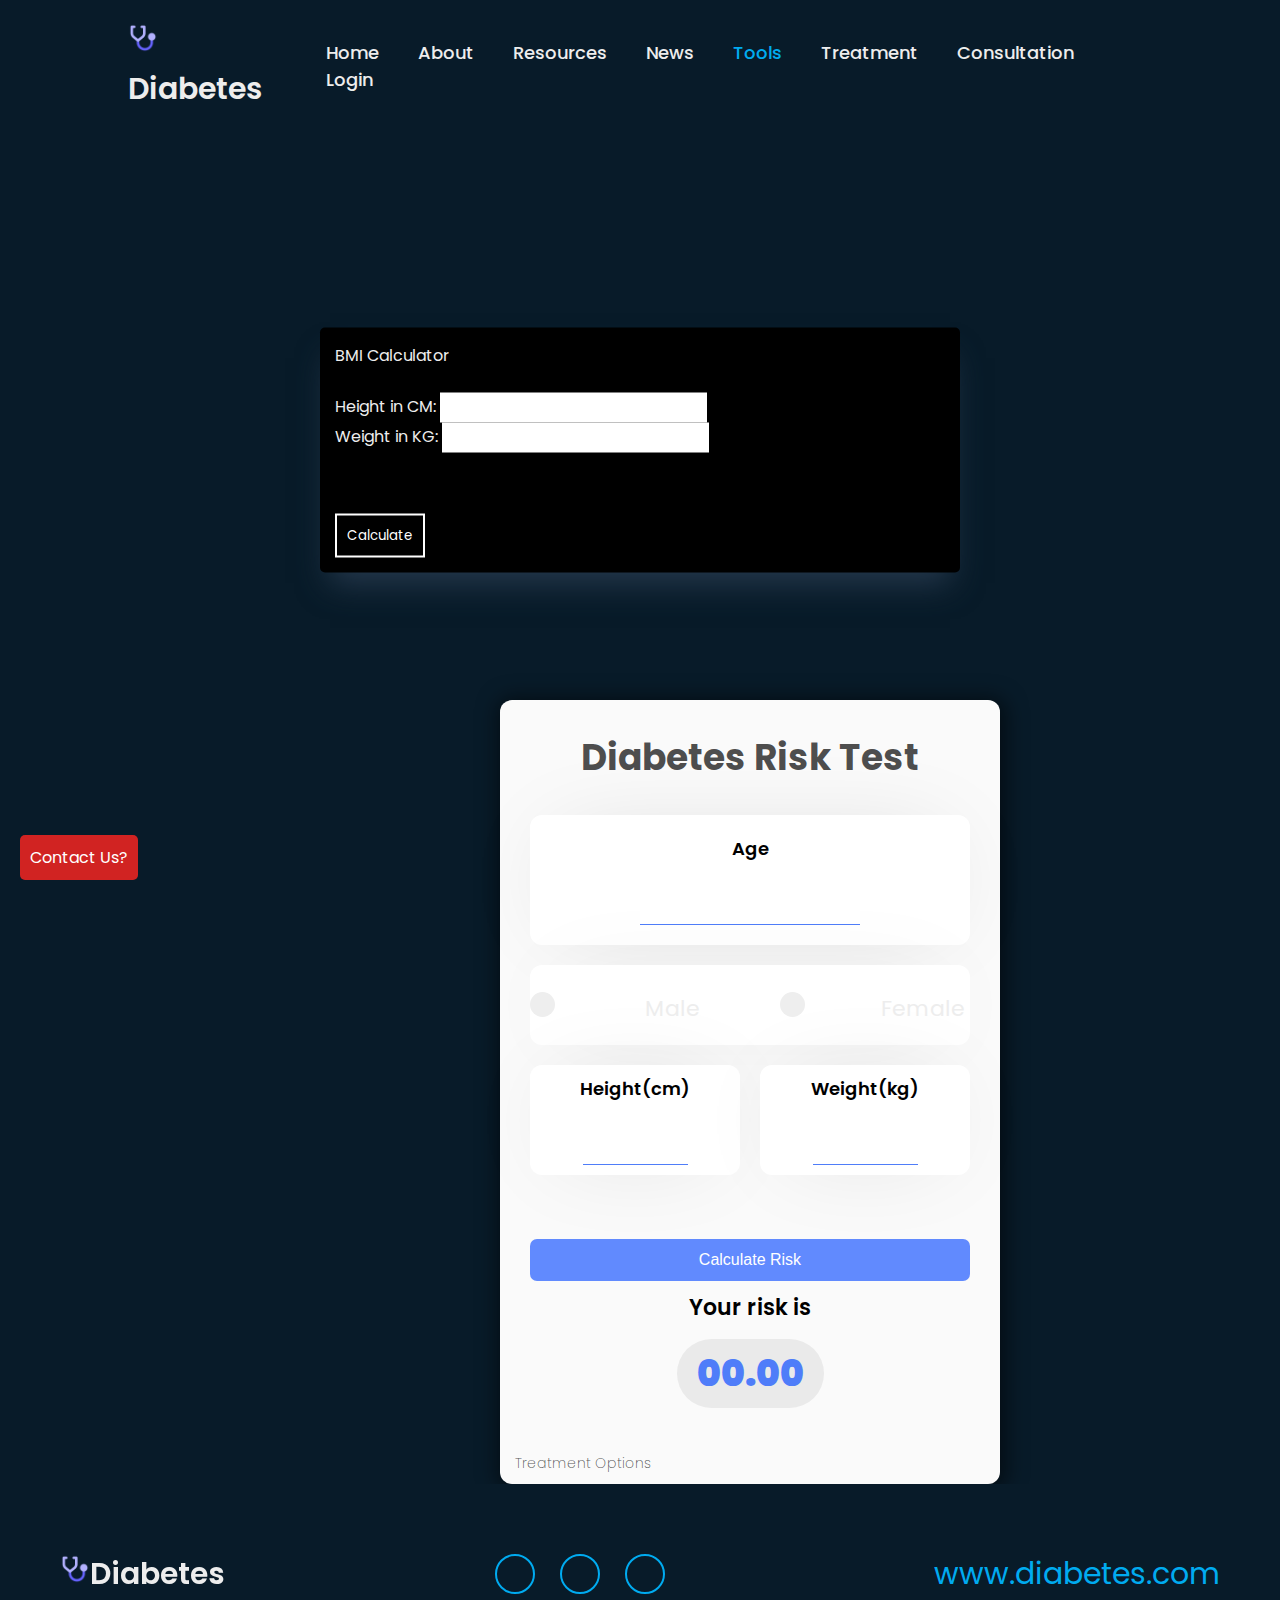
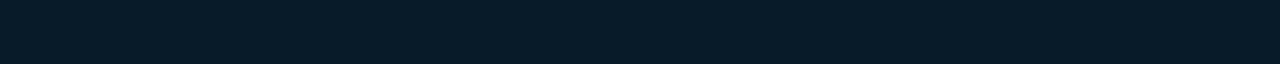
<file: tools.html>
<!DOCTYPE html>
<html lang="en">
<head>
    <meta charset="UTF-8">
    <meta name="viewport" content="width=device-width, initial-scale=1.0">
    <title>BMI Calculator</title>
    <link rel="stylesheet" href="tools.css">
    <script src="tools.js" defer></script>
</head>
<body>
    <header class="header">
        <a href="index.html" class="logo"><img src="images/logo.png" alt="">Diabetes</a>
        <nav class="navbar">
            <a href="index.html">Home</a>
            <a href="about.html">About</a>
            <a href="resources.html">Resources</a>
            <a href="news.html">News</a>
            <a href="tools.html" class="active">Tools</a>
            <a href="treatment.html">Treatment</a>
            <a href="consultation.html">Consultation</a>
            <a href="login.html">Login</a>
        </nav>
    </header>
    <div class="wrapper">
        <p>BMI Calculator</p>
        <br>
        <p>Height in CM:
            <input type="text" id="height"><br><span id="height_error"></span>
        </p>

        <p>Weight in KG:
            <input type="text" id="weight"><br><span id="weight_error"></span>
        </p>

        <button id="btn">Calculate</button>
        <p id="output"></p>
    </div>
    <div class="enclosing">
    <div class="container">
        <div class="box">
          <h1>Diabetes Risk Test</h1>
          <div class="content">


            <div class="input">
                <label for="height">Age</label>
                <input type="text" class="text-input" id="age" autocomplete="off" required/>
            </div>

            <div class="gender">

                <label class="container">
                    <input type="radio" name="radio" id="m"><p class="text">Male</p>
                    <span class="checkmark"></span>
                  </label>


                <label class="container">
                    <input type="radio" name="radio" id="f" ><p class="text">Female</p>
                      <span class="checkmark"></span>
                    </label>

            </div>

            <div class="containerHW">
            <div class="inputH">
              <label for="height">Height(cm)</label>
              <input type="number" id="height" required>
            </div>

            <div class="inputW">
              <label for="weight">Weight(kg)</label>
              <input type="number" id="weight" required>
            </div>
          </div>

            <button class="calculate" id="submit" onclick="calculate();">Calculate Risk</button>
          </div>
          <div class="result">
            <p>Your risk is</p>
            <div id="result">00.00</div>
            <p class="comment"></p>
          </div>
          <div class="footer"><a class="footer-text" target="_blank" href="treatment.html">Treatment Options</a></div>
        
      

        </div>
      </div>
      </div>

      <a href="contact.html" target="_blank" class="linkDownload">Contact Us?</a>


      
    <!-- The Modal -->
    <div id="myModal" class="modal">
      <!-- Modal content -->
    <div class="modal-content">
      <span class="close">&times;</span>
      <p id="modalText"></p>
    </div>
</div>
<footer>
  <div class="bottomSection">
      <a href="index.html" class="logo"><img src="images/logo.png" alt="">Diabetes</a>
      <div class="home-sci">
          <a href=""><i class='bx bxl-facebook'></i></a>
          <a href=""><i class='bx bxl-twitter' ></i></a>
          <a href=""><i class='bx bxl-linkedin'></i></a>
      </div>
      <div class="bottomSection2">
          <a href="index.html">www.diabetes.com</a>
      </div>
  </div>
</footer>
</body>
</html>
</file>
<file: about.css>
@import url('https://fonts.googleapis.com/css2?family=Poppins:ital,wght@0,100;0,200;0,300;0,400;0,500;0,600;0,700;0,800;0,900;1,100;1,200;1,300;1,400;1,500;1,600;1,700;1,800;1,900&display=swap');

*{
    margin: 0;
    padding: 0;
    box-sizing: border-box;
    font-family: "Poppins", sans-serif;
}

body{
    background:#081b29;
    color: #ededed;
}

.header{
    position: fixed;
    top: 0;
    left: 0;
    width: 100%;
    padding: 20px 10%;
    background: #081b29;
    display: flex;
    justify-content: space-between;
    align-items: center;
    z-index: 100;
}

.logo{
    position: relative;
    font-size: 20px;
    color: #ededed;
    text-decoration: none;
    font-weight: 600;
}

.logo::before{
    content: '';
    position: absolute;
    top:0;
    right: 0;
    width: 100%;
    height: 100%;
}

.header img{
    width: 30px;
}
.navbar a{
    font-size: 18px;
    color: #ededed;
    text-decoration: none;
    font-weight: 500;
    margin-left: 35px;
    transition: 0.3s;
}

.navbar a:hover,
.navbar a.active{
    color: #00abf0;
}

.carousel{
    width: 100vw;
    height: 57vh;
    background-position:center;
    background-size: 32vw;
    background-repeat: no-repeat;
    background-image: url(images/news7.jpeg);
    background-color: transparent;
    margin-top: 50px;
}
.carouselText1{
    width: 60vw;
    font-size: 3.5rem;
    margin-left: 2rem;
    font-family:'Courier New', Courier, monospace;
    font-weight: bold;
    color: var(--main-bg-color);
}
.fade{
    -webkit-animation: 1.5s fade;
    animation: 1.5s fade;
}
@-webkit-keyframes fade{
    from{opacity: 0.4}
    to{opacity: 1}
}
@keyframes fade{
    from{opacity: 0.4}
    to{opacity: 1}
}

.heading{
    margin-top: 100px;
    font-size: 50px;
    text-align: center;
    font-weight: 800;
}

.section1{
    height: 60vh;
    display: flex;
    justify-content: space-evenly;
    align-items: center;
}
.sectionLeft{
    height: 55vh;
    width: 49%;
    padding: 20px;
    font-size: 22px;
    text-align: justify;
}
.sectionRight{
    height: 55vh;
    width: 49%;
    text-align: center;
}
.sectionRight img{
    width: 35vw;
    margin: 20px;
}

.section2{
    height: 60vh;
    display: flex;
    justify-content: space-evenly;
    align-items: center;
}
.section2Left{
    height: 55vh;
    width: 49%;
    text-align: center;
}
.section2Left img{
    width: 35vw;
    margin: 20px 20px 20px 0px;
}
.section2Right{
    height: 55vh;
    width: 49%;
    padding: 20px;
    font-size: 22px;
    text-align: justify;
}
.section3{
    display: flex;
    justify-content: space-evenly;
    align-items: center;
}

.box{
    margin: 50px;
    border: 2px solid white;
    height: 40vh;
    width: 23%;
}

.bottomSection{
    height: 20vh;
    background-color: #081b29;
    color: #00abf0;
    display: flex;
    justify-content: space-between;
    align-items: center;
    font-size: 30px;
    padding: 60px;

}
.logo{
    font-size: 30px;
}

.bottomSection a{
    text-decoration: none;
}

.bottomSection img{
    width: 30px;
}

.bottomSection2 a{
    color: #00abf0;
}

.home-sci{
    width: 170px;
    display: flex;
    justify-content: space-between;
}

.home-sci a {
    position: relative;
    display: inline-flex;
    width: 40px;
    height: 40px;
    background: transparent;
    border: 2px solid #00abf0;
    border-radius: 50%;
    font-size: 20px;
    color: #00abf0;
    text-decoration: none;
    justify-content: center;
    align-items: center;
    z-index: 1;
    overflow: hidden;
    transition: 0.5s;
    
}

.home-sci a:hover{
    color: #081b29;
}
.home-sci a::before{
    content: '';
    position: absolute;
    top: 0;
    left: 0;
    width: 0;
    height: 100%;
    background: #00abf0;
    z-index: -1;
    transition: 0.5s;
}

.home-sci a:hover::before{
    width: 100%;
}
</file>
<file: booknow.css>
@import url('https://fonts.googleapis.com/css2?family=Poppins:ital,wght@0,100;0,200;0,300;0,400;0,500;0,600;0,700;0,800;0,900;1,100;1,200;1,300;1,400;1,500;1,600;1,700;1,800;1,900&display=swap');

*{
    margin: 0;
    padding: 0;
    box-sizing: border-box;
    font-family: "Poppins", sans-serif;
}

body{
    background:#081b29;
    color: #ededed;
}

.header{
    position: fixed;
    top: 0;
    left: 0;
    width: 100%;
    padding: 20px 10%;
    background: #081b29;
    display: flex;
    justify-content: space-between;
    align-items: center;
    z-index: 100;
}

.logo{
    position: relative;
    font-size: 20px;
    color: #ededed;
    text-decoration: none;
    font-weight: 600;
}

.logo::before{
    content: '';
    position: absolute;
    top:0;
    right: 0;
    width: 100%;
    height: 100%;
}

.header img{
    width: 30px;
}
.navbar a{
    font-size: 18px;
    color: #ededed;
    text-decoration: none;
    font-weight: 500;
    margin-left: 35px;
    transition: 0.3s;
}

.navbar a:hover,
.navbar a.active{
    color: #00abf0;
}

.home{
    height: 100vh;
    display: flex;
    align-items: center;
    padding: 0 10%;
    background: url(images/home1.png) no-repeat;
    background-size: cover;
    background-position: center;
}

.home-content{
    max-width: 600px;
}

.home-content h1{
    font-size: 56px;
    font-weight: 700;
    line-height: 1.2;

}

.home-content h3{
    font-size: 32px;
    font-weight: 700;
    color: #00abf0;
}

.home-content p{
    font-size: 16px;
    margin: 20px 0 40px;
}

.home-content .btn-box{
    width: 345px;
    height: 50px;
    display: flex;
    justify-content: space-between;

}

.btn-box a{
    width: 150px;
    height: 100%;
    background: #00abf0;
    border: 2px solid #00abf0;
    border-radius: 8px;
    display: inline-flex;
    justify-content: center;
    align-items: center;
    font-size: 19px;
    color: #081b29;
    text-decoration: none;
    font-weight: 600;
    letter-spacing: 1px;
    position: relative;
    z-index: 1;
    overflow: hidden;
    transition: 0.5s;
}

.btn-box a:hover{
    color: #00abf0;
}

.btn-box a:nth-child(2){
    background: transparent;
    color: #00abf0;
}

.btn-box a:nth-child(2):hover{
    color: #081b29;
}
.btn-box a:nth-child(2)::before{
    background: #00abf0;
}
.btn-box a::before{
    content:'';
    position: absolute;
    top: 0;
    left: 0;
    width: 0;
    height: 100%;
    background:#081b29;
    z-index: -1;
    transition: 0.5s;

}

.btn-box a:hover::before{
    width: 100%;
}

.home-imgHover{
    position:absolute;
    top: 0;
    right: 30px;
    width: 900px;
    height: 100%;
    background: transparent;
}
.bottomSection{
    height: 20vh;
    background-color: #081b29;
    color: #00abf0;
    display: flex;
    justify-content: space-between;
    align-items: center;
    font-size: 30px;
    padding: 60px;

}
.logo{
    font-size: 30px;
}

.bottomSection a{
    text-decoration: none;
}

.bottomSection img{
    width: 30px;
}

.bottomSection2 a{
    color: #00abf0;
}

.home-sci{
    width: 170px;
    display: flex;
    justify-content: space-between;
}

.home-sci a {
    position: relative;
    display: inline-flex;
    width: 40px;
    height: 40px;
    background: transparent;
    border: 2px solid #00abf0;
    border-radius: 50%;
    font-size: 20px;
    color: #00abf0;
    text-decoration: none;
    justify-content: center;
    align-items: center;
    z-index: 1;
    overflow: hidden;
    transition: 0.5s;
    
}

.home-sci a:hover{
    color: #081b29;
}
.home-sci a::before{
    content: '';
    position: absolute;
    top: 0;
    left: 0;
    width: 0;
    height: 100%;
    background: #00abf0;
    z-index: -1;
    transition: 0.5s;
}

.home-sci a:hover::before{
    width: 100%;
}

.container { 
    max-width: 600px; 
    margin: 10vh auto; 
    padding: 20px; 
    background-color: #fff; 
    border-radius: 10px; 
    box-shadow: 0 0 10px
        rgba(0, 0, 0, 0.1); 
    background-color: #00abf0;
} 
  
h1 { 
    text-align: center; 
} 
  
label { 
    margin-top: 1rem; 
} 
  
input { 
    padding: 10px; 
    box-sizing: border-box; 
    margin: 1.2rem 0; 
} 
  
/* Styling specific input types  */
input[type="text"], 
input[type="number"] { 
    width: 100%; 
} 
  
input[type="textarea"] { 
    width: 100%; 
    height: 10rem; 
} 
  
button { 
    width: 100%; 
    padding: 10px; 
    background-color: #4caf50; 
    color: white; 
    border: none; 
    border-radius: 5px; 
    cursor: pointer; 
} 
  
button:hover { 
    background-color: #081b29; 
} 
  
.error { 
    border: 3px solid red; 
} 
  
.errorText { 
    padding: 1rem; 
    border: 2px solid red; 
    box-shadow: rgba(149, 157, 165, 0.2) 
        0px 4px 12px; 
    font-size: 1.2rem; 
    font-family: "Lucida Sans", 
        "Lucida Sans Regular", 
        sans-serif; 
} 
  
.successText { 
    display: none;
    padding: 1rem; 
    border: 4px solid red; 
    box-shadow: rgba(149, 157, 165, 0.2) 
        0px 4px 12px; 
    font-size: 1.2rem; 
    font-family: "Lucida Sans", 
        "Lucida Sans Regular", 
        sans-serif; 
} 

form a{
    text-decoration: none;
    color: white;
}
</file>
<file: consultation.css>
@import url('https://fonts.googleapis.com/css2?family=Poppins:ital,wght@0,100;0,200;0,300;0,400;0,500;0,600;0,700;0,800;0,900;1,100;1,200;1,300;1,400;1,500;1,600;1,700;1,800;1,900&display=swap');

*{
    margin: 0;
    padding: 0;
    box-sizing: border-box;
    font-family: "Poppins", sans-serif;
}

body{
    background:#081b29;
    color: #ededed;
}

.header{
    position: fixed;
    top: 0;
    left: 0;
    width: 100%;
    padding: 20px 10%;
    background: #081b29;
    display: flex;
    justify-content: space-between;
    align-items: center;
    z-index: 100;
}

.logo{
    position: relative;
    font-size: 20px;
    color: #ededed;
    text-decoration: none;
    font-weight: 600;
}

.logo::before{
    content: '';
    position: absolute;
    top:0;
    right: 0;
    width: 100%;
    height: 100%;
}

.header img{
    width: 30px;
}
.navbar a{
    font-size: 18px;
    color: #ededed;
    text-decoration: none;
    font-weight: 500;
    margin-left: 35px;
    transition: 0.3s;
}

.navbar a:hover,
.navbar a.active{
    color: #00abf0;
}

.heading{
    font-size: 40px;
    font-weight: bolder;
    margin: 15vh 0 5vh 5vh;
}
.s1{
    height: 50vh;
    display: flex;
    justify-content: center;
    align-items: center;
    margin-bottom: 3vw;
}
.s1-box{
    height: 48vh;
    width: 25vw;
    background-color: #0b2639;
    margin: 2vw;
    border-radius: 20px;
}
.s1-box img{
    margin-left: 5vw;
}
.s1-name{
    display: flex;
    justify-content: center;
    align-items: center;
    font-size: 2vw;
}
.s1-number{
    display: flex;
    justify-content: center;
    align-items: center;
    font-size: 1vw;
}
.s1-book{
    background-color:#00abf0;
    display: flex;
    justify-content: center;
    align-items: center;
    margin-top: 5vh;
    font-size: 3vw;
    font-weight: bold;
}
.s1-book a {
    text-decoration: none;
    color: white;
}
.bottomSection{
    height: 20vh;
    background-color: #081b29;
    color: #00abf0;
    display: flex;
    justify-content: space-between;
    align-items: center;
    font-size: 30px;
    padding: 60px;

}
.logo{
    font-size: 30px;
}

.bottomSection a{
    text-decoration: none;
}

.bottomSection img{
    width: 30px;
}

.bottomSection2 a{
    color: #00abf0;
}

.home-sci{
    width: 170px;
    display: flex;
    justify-content: space-between;
}

.home-sci a {
    position: relative;
    display: inline-flex;
    width: 40px;
    height: 40px;
    background: transparent;
    border: 2px solid #00abf0;
    border-radius: 50%;
    font-size: 20px;
    color: #00abf0;
    text-decoration: none;
    justify-content: center;
    align-items: center;
    z-index: 1;
    overflow: hidden;
    transition: 0.5s;
    
}

.home-sci a:hover{
    color: #081b29;
}
.home-sci a::before{
    content: '';
    position: absolute;
    top: 0;
    left: 0;
    width: 0;
    height: 100%;
    background: #00abf0;
    z-index: -1;
    transition: 0.5s;
}

.home-sci a:hover::before{
    width: 100%;
}
</file>
<file: contact.css>
@import url('https://fonts.googleapis.com/css2?family=Poppins:ital,wght@0,100;0,200;0,300;0,400;0,500;0,600;0,700;0,800;0,900;1,100;1,200;1,300;1,400;1,500;1,600;1,700;1,800;1,900&display=swap');

*{
    margin: 0;
    padding: 0;
    box-sizing: border-box;
    font-family: "Poppins", sans-serif;
}

body{
    background:#081b29;
    color: #ededed;
}

.header{
    position: fixed;
    top: 0;
    left: 0;
    width: 100%;
    padding: 20px 10%;
    background: #081b29;
    display: flex;
    justify-content: space-between;
    align-items: center;
    z-index: 100;
}

.logo{
    position: relative;
    font-size: 20px;
    color: #ededed;
    text-decoration: none;
    font-weight: 600;
}

.logo::before{
    content: '';
    position: absolute;
    top:0;
    right: 0;
    width: 100%;
    height: 100%;
    background: #081b29;
    animation: showRight 1s ease forwards;
    animation-delay: 0.4s;
}

.header img{
    width: 30px;
}
.navbar a{
    font-size: 18px;
    color: #ededed;
    text-decoration: none;
    font-weight: 500;
    margin-left: 35px;
    transition: 0.3s;
}

.navbar a:hover,
.navbar a.active{
    color: #00abf0;
}

.home{
    height: 100vh;
    display: flex;
    align-items: center;
    padding: 0 10%;
    background: url(images/contact1.png) no-repeat;
    background-size: cover;
    background-position: center;
}

.home-content{
    max-width: 600px;
}

.home-content h1{
    font-size: 56px;
    font-weight: 700;
    line-height: 1.2;
    margin: 0 0 30px 0;
}

.home-content h1::before{
    content: '';
    position: absolute;
    top:0;
    right: 0;
    width: 100%;
    height: 100%;
    background: #081b29;
    animation: showRight 1s ease forwards;
    animation-delay: 1s;
}

.home-content h3{
    font-size: 32px;
    font-weight: 700;
    color: #00abf0;
}

.home-content p{
    font-size: 16px;
    margin: 20px 0 40px;
}

.home-content .btn-box{
    position: relative;
    width: 345px;
    height: 50px;
    display: flex;
    justify-content: space-between;
}

.btn-box a{
    width: 150px;
    height: 100%;
    background: #00abf0;
    border: 2px solid #00abf0;
    border-radius: 8px;
    display: inline-flex;
    justify-content: center;
    align-items: center;
    font-size: 19px;
    color: #081b29;
    text-decoration: none;
    font-weight: 600;
    letter-spacing: 1px;
    position: relative;
    z-index: 1;
    overflow: hidden;
    transition: 0.5s;
}

.btn-box a:hover{
    color: #00abf0;
}

.btn-box a:nth-child(2){
    background: transparent;
    color: #00abf0;
}

.btn-box a:nth-child(2):hover{
    color: #081b29;
}
.btn-box a:nth-child(2)::before{
    background: #00abf0;
}
.btn-box a::before{
    content:'';
    position: absolute;
    top: 0;
    left: 0;
    width: 0;
    height: 100%;
    background:#081b29;
    z-index: -1;
    transition: 0.5s;
}

.btn-box a:hover::before{
    width: 100%;
}

.home-imgHover{
    position:absolute;
    top: 0;
    right: 30px;
    width: 900px;
    height: 100%;
    background: transparent;
    transition: 3s;
}

.home-imgHover:hover{
    background:#081b29;
    opacity: 0.8;
}

.home-imgHover::after{
    content: '';
    position: absolute;
    top:0;
    right: 0;
    width: 100%;
    height: 100%;
    background: #081b29;
    animation: showRight 1s ease forwards;
    animation-delay: 2.5s;
    z-index: 2;
}

.home-sci{
    position: absolute;
    bottom: 40px;
    width: 170px;
    display: flex;
    justify-content: space-between;
}

.home-sci::before{
    content: '';
    position: absolute;
    top:0;
    right: 0;
    width: 100%;
    height: 100%;
    background: #081b29;
    animation: showRight 1s ease forwards;
    animation-delay: 2.5s;
    z-index: 2;
}

.home-sci a {
    position: relative;
    display: inline-flex;
    width: 40px;
    height: 40px;
    background: transparent;
    border: 2px solid #00abf0;
    border-radius: 50%;
    font-size: 20px;
    color: #00abf0;
    text-decoration: none;
    justify-content: center;
    align-items: center;
    z-index: 1;
    overflow: hidden;
    transition: 0.5s;
    
}

.home-sci a:hover{
    color: #081b29;
}
.home-sci a::before{
    content: '';
    position: absolute;
    top: 0;
    left: 0;
    width: 0;
    height: 100%;
    background: #00abf0;
    z-index: -1;
    transition: 0.5s;
}

.home-sci a:hover::before{
    width: 100%;
}

@keyframes showRight {
    100%{
        width: 0;

    }
}
</file>
<file: diet.css>
@import url('https://fonts.googleapis.com/css2?family=Poppins:ital,wght@0,100;0,200;0,300;0,400;0,500;0,600;0,700;0,800;0,900;1,100;1,200;1,300;1,400;1,500;1,600;1,700;1,800;1,900&display=swap');

*{
    margin: 0;
    padding: 0;
    box-sizing: border-box;
    font-family: "Poppins", sans-serif;
}

body{
    background:#081b29;
    color: #ededed;
}

.header{
    position: fixed;
    top: 0;
    left: 0;
    width: 100%;
    padding: 20px 10%;
    background: #081b29;
    display: flex;
    justify-content: space-between;
    align-items: center;
    z-index: 100;
}

.logo{
    position: relative;
    font-size: 20px;
    color: #ededed;
    text-decoration: none;
    font-weight: 600;
}

.logo::before{
    content: '';
    position: absolute;
    top:0;
    right: 0;
    width: 100%;
    height: 100%;
}

.header img{
    width: 30px;
}
.navbar a{
    font-size: 18px;
    color: #ededed;
    text-decoration: none;
    font-weight: 500;
    margin-left: 35px;
    transition: 0.3s;
}

.navbar a:hover,
.navbar a.active{
    color: #00abf0;
}
.sec1{
    height: 60vh;
    display: flex;
    justify-content: space-around;
    align-items: center;
}
.sec1-left h1{
    margin: 0px 0px 50px 0px;
    font-weight: bolder;
}
.sec1-left p{
    font-size: 20px;
}
.sec1-left{
    padding: 50px;
    margin-top: 100px;
    height: 50vh;
    width: 49vw;
}
.sec1-right{
    margin-top: 300px;
}
.sec2{
    padding:100px ;
    margin-top: 300px;
    font-size: 20px;
    height: 80vh;
    width: 90vw;
    text-align: justify;
}

.sec3{
    height: 60vh;
    display: flex;
    justify-content: space-around;
    align-items: center;
}
.sec3-left h1{
    margin: 0px 0px 50px 0px;
    font-weight: bolder;
}
.sec3-left p{
    font-size: 20px;
}
.sec3-left{
    padding: 50px;
    margin-top: 100px;
    height: 50vh;
    width: 49vw;
}
.sec3-right{
    margin-top: 100px;
}
.sec3 img{
    width: 300px;
}

.bottomSection{
    margin-top: 120px;
    position: relative;
    height: 20vh;
    background-color: #081b29;
    color: #00abf0;
    display: flex;
    justify-content: space-between;
    align-items: center;
    font-size: 30px;
    padding: 60px;

}
.logo{
    font-size: 30px;
}

.bottomSection a{
    text-decoration: none;
}

.bottomSection img{
    width: 30px;
}

.bottomSection2 a{
    color: #00abf0;
}
.home-sci{
    width: 170px;
    display: flex;
    justify-content: space-between;
}

.home-sci a {
    position: relative;
    display: inline-flex;
    width: 40px;
    height: 40px;
    background: transparent;
    border: 2px solid #00abf0;
    border-radius: 50%;
    font-size: 20px;
    color: #00abf0;
    text-decoration: none;
    justify-content: center;
    align-items: center;
    z-index: 1;
    overflow: hidden;
    transition: 0.5s;
    
}

.home-sci a:hover{
    color: #081b29;
}
.home-sci a::before{
    content: '';
    position: absolute;
    top: 0;
    left: 0;
    width: 0;
    height: 100%;
    background: #00abf0;
    z-index: -1;
    transition: 0.5s;
}

.home-sci a:hover::before{
    width: 100%;
}
</file>
<file: fitness.css>
@import url('https://fonts.googleapis.com/css2?family=Poppins:ital,wght@0,100;0,200;0,300;0,400;0,500;0,600;0,700;0,800;0,900;1,100;1,200;1,300;1,400;1,500;1,600;1,700;1,800;1,900&display=swap');

*{
    margin: 0;
    padding: 0;
    box-sizing: border-box;
    font-family: "Poppins", sans-serif;
}

body{
    background:#081b29;
    color: #ededed;
}

.header{
    position: fixed;
    top: 0;
    left: 0;
    width: 100%;
    padding: 20px 10%;
    background: #081b29;
    display: flex;
    justify-content: space-between;
    align-items: center;
    z-index: 100;
}

.logo{
    position: relative;
    font-size: 20px;
    color: #ededed;
    text-decoration: none;
    font-weight: 600;
}

.logo::before{
    content: '';
    position: absolute;
    top:0;
    right: 0;
    width: 100%;
    height: 100%;
}

.header img{
    width: 30px;
}
.navbar a{
    font-size: 18px;
    color: #ededed;
    text-decoration: none;
    font-weight: 500;
    margin-left: 35px;
    transition: 0.3s;
}

.navbar a:hover,
.navbar a.active{
    color: #00abf0;
}
.sec1{
    height: 60vh;
    display: flex;
    justify-content: space-around;
    align-items: center;
}
.sec1-left h1{
    margin: 0px 0px 50px 0px;
    font-weight: bolder;
}
.sec1-left p{
    font-size: 20px;
}
.sec1-left{
    padding: 50px;
    margin-top: 100px;
    height: 50vh;
    width: 49vw;
}
.sec1-right{
    margin-top: 300px;
}
.sec1-right img{
    width: 200px;
}
.sec2{
    padding:100px ;
    margin-top: 200px;
    font-size: 20px;
    height: 80vh;
    width: 90vw;
}

.sec3{
    height: 60vh;
    display: flex;
    justify-content: space-around;
    align-items: center;
}
.sec3-left h1{
    margin: 0px 0px 50px 0px;
    font-weight: bolder;
}
.sec3-left p{
    font-size: 20px;
}
.sec3-left{
    padding: 50px;
    margin-top: 100px;
    height: 50vh;
    width: 49vw;
}
.sec3-right{
    margin-top: 100px;
}
.sec3 img{
    width: 300px;
}

.bottomSection{
    margin-top: 120px;
    position: relative;
    height: 20vh;
    background-color: #081b29;
    color: #00abf0;
    display: flex;
    justify-content: space-between;
    align-items: center;
    font-size: 30px;
    padding: 60px;

}
.logo{
    font-size: 30px;
}

.bottomSection a{
    text-decoration: none;
}

.bottomSection img{
    width: 30px;
}

.bottomSection2 a{
    color: #00abf0;
}
.home-sci{
    width: 170px;
    display: flex;
    justify-content: space-between;
}

.home-sci a {
    position: relative;
    display: inline-flex;
    width: 40px;
    height: 40px;
    background: transparent;
    border: 2px solid #00abf0;
    border-radius: 50%;
    font-size: 20px;
    color: #00abf0;
    text-decoration: none;
    justify-content: center;
    align-items: center;
    z-index: 1;
    overflow: hidden;
    transition: 0.5s;
    
}

.home-sci a:hover{
    color: #081b29;
}
.home-sci a::before{
    content: '';
    position: absolute;
    top: 0;
    left: 0;
    width: 0;
    height: 100%;
    background: #00abf0;
    z-index: -1;
    transition: 0.5s;
}

.home-sci a:hover::before{
    width: 100%;
}
</file>
<file: news.css>
@import url('https://fonts.googleapis.com/css2?family=Poppins:ital,wght@0,100;0,200;0,300;0,400;0,500;0,600;0,700;0,800;0,900;1,100;1,200;1,300;1,400;1,500;1,600;1,700;1,800;1,900&display=swap');

*{
    margin: 0;
    padding: 0;
    box-sizing: border-box;
    font-family: "Poppins", sans-serif;
}

body{
    background:#081b29;
    color: #ededed;
}

.header{
    position: fixed;
    top: 0;
    left: 0;
    width: 100%;
    padding: 20px 10%;
    background: #081b29;
    display: flex;
    justify-content: space-between;
    align-items: center;
    z-index: 100;
}

.logo{
    position: relative;
    font-size: 20px;
    color: #ededed;
    text-decoration: none;
    font-weight: 600;
}

.header img{
    width: 30px;
}

.logo::before{
    content: '';
    position: absolute;
    top:0;
    right: 0;
    width: 100%;
    height: 100%;
}

.navbar a{
    font-size: 18px;
    color: #ededed;
    text-decoration: none;
    font-weight: 500;
    margin-left: 35px;
    transition: 0.3s;
}

.navbar a:hover,
.navbar a.active{
    color: #00abf0;
}

main{
    padding-block: 20px;
    margin: 80px;
}
.cards-container{
    display: flex;
    justify-content: space-between;
    flex-wrap: wrap;
    row-gap: 20px;
    align-items: start;
}
.card{
    width: 360px;
    min-height: 400px;
    box-shadow: 0 0 4px #d4ecff;
    border-radius: 4px;
    cursor: pointer;
    overflow: hidden;
    transition: all 0.3s ease;
}
.card:hover{
    box-shadow: 1px 1px 8px #d4ecff;
    background-color: #0c2a3f;
    transform: translateY(-2px);
}
.card-header{
    width: 100%;
    height: 180px;
    object-fit: cover;
}
.card-content{
    padding: 20px;
}
.news-source{
    margin-block: 12px;
}

.bottomSection{
    height: 20vh;
    background-color: #081b29;
    color: #00abf0;
    display: flex;
    justify-content: space-between;
    align-items: center;
    font-size: 30px;
    padding: 60px;

}
.logo{
    font-size: 30px;
}

.bottomSection a{
    text-decoration: none;
}

.bottomSection img{
    width: 30px;
}

.bottomSection2 a{
    color: #00abf0;
}

.home-sci{
    width: 170px;
    display: flex;
    justify-content: space-between;
}

.home-sci a {
    position: relative;
    display: inline-flex;
    width: 40px;
    height: 40px;
    background: transparent;
    border: 2px solid #00abf0;
    border-radius: 50%;
    font-size: 20px;
    color: #00abf0;
    text-decoration: none;
    justify-content: center;
    align-items: center;
    z-index: 1;
    overflow: hidden;
    transition: 0.5s;
    
}

.home-sci a:hover{
    color: #081b29;
}
.home-sci a::before{
    content: '';
    position: absolute;
    top: 0;
    left: 0;
    width: 0;
    height: 100%;
    background: #00abf0;
    z-index: -1;
    transition: 0.5s;
}

.home-sci a:hover::before{
    width: 100%;
}

.carousel{
    width: 100vw;
    height: 57vh;
    background-position:center;
    background-size: 32vw;
    background-repeat: no-repeat;
    background-image: url(images/news7.jpeg);
    background-color: transparent;
}
.carouselText1{
    width: 60vw;
    font-size: 3.5rem;
    margin-left: 2rem;
    font-family:'Courier New', Courier, monospace;
    font-weight: bold;
    color: var(--main-bg-color);
}
.fade{
    -webkit-animation: 1.5s fade;
    animation: 1.5s fade;
}
@-webkit-keyframes fade{
    from{opacity: 0.4}
    to{opacity: 1}
}
@keyframes fade{
    from{opacity: 0.4}
    to{opacity: 1}
}

.heading{
    font-size: 50px;
    text-align: center;
    font-weight: 800;
}
</file>
<file: resources.css>
@import url('https://fonts.googleapis.com/css2?family=Poppins:ital,wght@0,100;0,200;0,300;0,400;0,500;0,600;0,700;0,800;0,900;1,100;1,200;1,300;1,400;1,500;1,600;1,700;1,800;1,900&display=swap');

*{
    margin: 0;
    padding: 0;
    box-sizing: border-box;
    font-family: "Poppins", sans-serif;
}

body{
    background:#081b29;
    color: #ededed;
}

.header{
    position: fixed;
    top: 0;
    left: 0;
    width: 100%;
    padding: 20px 10%;
    background: #081b29;
    display: flex;
    justify-content: space-between;
    align-items: center;
    z-index: 100;
}

.logo{
    position: relative;
    font-size: 20px;
    color: #ededed;
    text-decoration: none;
    font-weight: 600;
}

.logo::before{
    content: '';
    position: absolute;
    top:0;
    right: 0;
    width: 100%;
    height: 100%;
}

.header img{
    width: 30px;
}
.navbar a{
    font-size: 18px;
    color: #ededed;
    text-decoration: none;
    font-weight: 500;
    margin-left: 35px;
    transition: 0.3s;
}

.navbar a:hover,
.navbar a.active{
    color: #00abf0;
}

/* .section1{
    margin: 80px;
    border: 2px solid white;
    height: 15vh;
    margin-top: 10vh;
    background-image: url(images/res1.jpeg);
    background-repeat: no-repeat;
    background-size: cover;
    font-size: 60px;
    text-align: center;
    font-weight: 800;
}


.section3{
    display: flex;
    justify-content: space-evenly;
    align-items: center;
}

.box{
    margin: 50px;
    height: 40vh;
    width: 23%;
}

.box img{
    width: 260px;
}

.box:hover{
    cursor: pointer;
    background-color: #123c59;
} */

main{
    padding-block: 20px;
    margin: 80px;
}
.cards-container{
    display: flex;
    justify-content: space-between;
    flex-wrap: wrap;
    row-gap: 20px;
    align-items: start;
}
.card{
    width: 360px;
    min-height: 400px;
    box-shadow: 0 0 4px #d4ecff;
    border-radius: 4px;
    cursor: pointer;
    overflow: hidden;
    transition: all 0.3s ease;
}
.card:hover{
    box-shadow: 1px 1px 8px #d4ecff;
    background-color: #0c2a3f;
    transform: translateY(-2px);
}
.card-header{
    width: 100%;
    height: 20px;
    text-align: center;
    font-weight: bold;
    object-fit: cover;
}
.card-content{
    padding: 20px;
}
.news-source{
    margin-block: 12px;
}


.bottomSection{
    height: 20vh;
    background-color: #081b29;
    color: #00abf0;
    display: flex;
    justify-content: space-between;
    align-items: center;
    font-size: 30px;
    padding: 60px;

}
.logo{
    font-size: 30px;
}

.bottomSection a{
    text-decoration: none;
}

.bottomSection img{
    width: 30px;
}

.bottomSection2 a{
    color: #00abf0;
}

.home-sci{
    width: 170px;
    display: flex;
    justify-content: space-between;
}

.home-sci a {
    position: relative;
    display: inline-flex;
    width: 40px;
    height: 40px;
    background: transparent;
    border: 2px solid #00abf0;
    border-radius: 50%;
    font-size: 20px;
    color: #00abf0;
    text-decoration: none;
    justify-content: center;
    align-items: center;
    z-index: 1;
    overflow: hidden;
    transition: 0.5s;
    
}

.home-sci a:hover{
    color: #081b29;
}
.home-sci a::before{
    content: '';
    position: absolute;
    top: 0;
    left: 0;
    width: 0;
    height: 100%;
    background: #00abf0;
    z-index: -1;
    transition: 0.5s;
}

.home-sci a:hover::before{
    width: 100%;
}

.heading{
    margin: 0px 0px 50px 0px;
    font-size: 50px;
    text-align: center;
    font-weight: 800;
}
</file>
<file: tools.css>
@import url('https://fonts.googleapis.com/css2?family=Poppins:ital,wght@0,100;0,200;0,300;0,400;0,500;0,600;0,700;0,800;0,900;1,100;1,200;1,300;1,400;1,500;1,600;1,700;1,800;1,900&display=swap');

*{
    margin: 0;
    padding: 0;
    box-sizing: border-box;
    font-family: "Poppins", sans-serif;
}

body{
    background:#081b29;
    color: #ededed;
}

.header{
    position: fixed;
    top: 0;
    left: 0;
    width: 100%;
    padding: 20px 10%;
    background: #081b29;
    display: flex;
    justify-content: space-between;
    align-items: center;
    z-index: 100;
}

.logo{
    position: relative;
    font-size: 20px;
    color: #ededed;
    text-decoration: none;
    font-weight: 600;
}

.logo::before{
    content: '';
    position: absolute;
    top:0;
    right: 0;
    width: 100%;
    height: 100%;
}

.header img{
    width: 30px;
}
.navbar a{
    font-size: 18px;
    color: #ededed;
    text-decoration: none;
    font-weight: 500;
    margin-left: 35px;
    transition: 0.3s;
}

.navbar a:hover,
.navbar a.active{
    color: #00abf0;
}

/* body{
    /* color: white;
    font-family: Arial, Helvetica, sans-serif;
    background: linear-gradient(to right, #83a4d4, #b6fbff);
 } */
span{
    color: red;
}
.wrapper{
    position: absolute;
    top: 50%;
    left: 50%;
    transform:translate(-50%, -50%);
    padding: 15px;
    width: 50%;
    background: black;
    border-radius: 5px;
    box-shadow: rgb(38, 57, 77) 0px 20px 30px -10px;
}
input{
    outline: none;
    border: none;
    padding: 5px;
}
button{
    color: white;
    padding: 10px;
    border: 2px solid white;
    background: black;
    display: block;
    margin-top: 10%;
    cursor: pointer;
}

/* Import Google Font - Poppins */
@import url('https://fonts.googleapis.com/css2?family=Poppins:wght@400;500;600;700&display=swap');

    
    /* body{
    display: flex;
    align-items: center;
    justify-content: center;
    min-height: 100vh;
    background: rgb(97,138,254,0.9);
    } */
.enclosing{
    margin: 700px 500px 0px 500px;
}
  .container {
    min-width: 250px;
  } 

  .box {
    width: 500px;
    background: #fafafa;
    border-radius: 12px;
    text-align: center;
    box-shadow: 2px 2px 20px 5px rgba(0,0,0,0.5);

  }


  h1 {
    color: rgb(0, 0, 0, 0.7);
    font-weight: bold;
    font-size: 36px;
    padding: 30px 0;
    
  }


    
    .content {
        padding: 0 30px;
        
    }
    
    .input {
        background: #fff;
        box-shadow: 0px 0px 95px -30px rgba(0, 0, 0, 0.15);
        border-radius: 12px;
        padding: 20px 0;
        margin-bottom: 20px;
    }

    
    .input label {
        display: block;
        font-size: 18px;
        font-weight: 600;
        color: #000;
        margin-bottom: 20px;
    }
    .input input {
        outline: none;
        border: none;
        border-bottom: 1px solid #4f7df9;
        width: 50%;
        text-align: center;
        font-size: 28px;
        font-family: "Nunito", sans-serif;
    }


    
    .inputW {
        background: #fff;
        box-shadow: 0px 0px 95px -30px rgba(0, 0, 0, 0.15);
        border-radius: 12px;
        padding: 10px 0;
        margin-bottom: 20px;
    }


    .inputW label {
        display: block;
        font-size: 18px;
        font-weight: 600;
        color: #000;
        margin-bottom: 20px;
    }
   .inputW input {
        outline: none;
        border: none;
        border-bottom: 1px solid #4f7df9;
        width: 50%;
        text-align: center;
        font-size: 28px;
        font-family: "Nunito", sans-serif;
    }

    .inputH {
        background: #fff;
        box-shadow: 0px 0px 95px -30px rgba(0, 0, 0, 0.15);
        border-radius: 12px;
        padding: 10px 0;
        margin-bottom: 20px;
        margin-right: 20px;
    }


    .inputH label {
        display: block;
        font-size: 18px;
        font-weight: 600;
        color: #000;
        margin-bottom: 20px;
    }
   .inputH input {
        outline: none;
        border: none;
        border-bottom: 1px solid #4f7df9;
        width: 50%;
        text-align: center;
        font-size: 28px;
        font-family: "Nunito", sans-serif;
    }

  
button.calculate {
    cursor: pointer;
    font-family: "Nunito", sans-serif;
    color: #fff;
    background: rgb(97,138,254,1);
    font-size: 16px;
    border-radius: 7px;
    padding: 12px 0;
    width: 100%;
    outline: none;
    border: none;
    transition: all 0.5s;
  }
  button.calculate:hover {
    background: #0044ff;
  }

  
  
.result {
    padding: 10px 20px;
  }
  .result p {
    font-weight: 600;
    font-size: 22px;
    color: #000;
    margin-bottom: 15px;
  }
  .result #result {
    font-size: 36px;
    font-weight: 900;
    color: #4f7df9;
    background-color: #eaeaea;
    display: inline-block;
    padding: 7px 20px;
    border-radius: 55px;
    margin-bottom: 25px;
  }
  #comment {
    color: #4f7df9;
    font-weight: 800;
  }

.comment {
    display: none;
    border: dashed 1px;
    border-radius: 7px;
    padding: 5px;
}

.footer {
    display: flex;
    justify-content: start;
    align-items: center;
    padding: 10px 15px
}

.footer-text {
    text-decoration: none;
    color: rgba(40, 40, 40, 0.8);
    font-family: 'Poppins', sans-serif;
    font-weight: 200;
    font-size: 14px;
    transition: all 0.5;
}

.footer-text:hover {
    color: rgba(40, 40, 40, 1);
}

.gender {
    display: flex;
    justify-content: space-around;
    align-items: center;
    align-content: center;
    background: #fff;
    box-shadow: 0px 0px 95px -30px rgba(0, 0, 0, 0.15);
    border-radius: 12px;
    padding: 20px 0;
    margin-bottom: 20px;
}

  /* Style for Radio */
.gender .container {
    display: block;
    position: relative;
    padding-left: 35px;
    /* margin-bottom: 12px; */
    margin-top: 7px;
    cursor: pointer;
    font-size: 22px;
    -webkit-user-select: none;
    -moz-user-select: none;
    -ms-user-select: none;
    user-select: none;
  }
  
  /* Hide the browser's default radio button */
  .gender .container input {
    position: absolute;
    opacity: 0;
    cursor: pointer;
  }
  
  /* Create a custom radio button */
  .checkmark {
    position: absolute;
    top: 0;
    left: 0;
    height: 25px;
    width: 25px;
    background-color: #eee;
    border-radius: 50%;
  }
  
  /* On mouse-over, add a grey background color */
  .gender .container:hover input ~ .checkmark {
    background-color: #ccc;
  }
  
  /* When the radio button is checked, add a blue background */
  .gender .container input:checked ~ .checkmark {
    background-color: #2196F3;
  }
  
  /* Create the indicator (the dot/circle - hidden when not checked) */
  .checkmark:after {
    content: "";
    position: absolute;
    display: none;
  }
  
  /* Show the indicator (dot/circle) when checked */
  .gender .container input:checked ~ .checkmark:after {
    display: block;
  }
  
  /* Style the indicator (dot/circle) */
  .gender .container .checkmark:after {
       top: 9px;
      left: 9px;
      width: 8px;
      height: 8px;
      border-radius: 50%;
      background: white;
  }
  /* END Style for Radio */

.containerHW {
    display: flex;
    justify-content: space-around;
    align-items: center;
}
  




/* The Modal (background) */
.modal {
  display: none; /* Hidden by default */
  position: fixed; /* Stay in place */
  z-index: 1; /* Sit on top */
  padding-top: 100px; /* Location of the box */
  left: 0;
  top: 0;
  width: 100%; /* Full width */
  height: 100%; /* Full height */
  overflow: auto; /* Enable scroll if needed */
  background-color: rgb(0,0,0); /* Fallback color */
  background-color: rgba(0,0,0,0.4); /* Black w/ opacity */
  padding-top: 300px;

}

/* Modal Content */
.modal-content {
  background-color: #fefefe;
  margin: auto;
  padding: 20px;
  border: 1px solid #888;
  width: 600px;
  border-radius: 10px;
  box-shadow: #393c76 -1px 2px 2px 1px;
}

#modalText {
  padding-top: 8px;
  padding-right: 5px;
  font-size: 18px;
  font-family: 'Poppins', sans-serif;
  color: rgb(24, 23, 23);
}

.modal-wrong {
border: 2px solid red;
}

.modal-correct {
  border: 2px solid green;
  }

/* The Close Button */
.close {
  color: #aaaaaa;
  float: right;
  font-size: 28px;
  font-weight: bold;
  cursor: pointer;
  transition: all 0.3s;
}

.close:hover {
  color: #d41111; 
}





.linkDownload {
    position: fixed;
    background-color: #d12322;
    margin: 20px;
    padding: 10px 10px;
    left: -0px;
    border-radius: 5px;
    bottom: -0px;
    font-size: 16px;
    font-weight: 400;
    color: #fff;
    text-decoration: none;
    text-transform: capitalize;
    transition: all 0.43s ease-in-out;


  }

  
.linkDownload i {
    padding-left: 7px;
  }
  
  .linkDownload:hover {
    text-decoration: none;
    background-color: black;
  }
  

@media (max-width: 700px){


    .box {
        width: 380px;
    }



    
    .input label {

        font-size: 18px;
    }

    .inputH label, .inputW label {
        font-size: 14px;
    }


    .input input, .inputH input, .inputW input{
        font-size: 24px;
    }


    .modal-content {

      width: 380px;
    }



}

.bottomSection{
  height: 20vh;
  background-color: #081b29;
  color: #00abf0;
  display: flex;
  justify-content: space-between;
  align-items: center;
  font-size: 30px;
  padding: 60px;

}
.logo{
  font-size: 30px;
}

.bottomSection a{
  text-decoration: none;
}

.bottomSection img{
  width: 30px;
}

.bottomSection2 a{
  color: #00abf0;
}

.home-sci{
  width: 170px;
  display: flex;
  justify-content: space-between;
}

.home-sci a {
  position: relative;
  display: inline-flex;
  width: 40px;
  height: 40px;
  background: transparent;
  border: 2px solid #00abf0;
  border-radius: 50%;
  font-size: 20px;
  color: #00abf0;
  text-decoration: none;
  justify-content: center;
  align-items: center;
  z-index: 1;
  overflow: hidden;
  transition: 0.5s;
  
}

.home-sci a:hover{
  color: #081b29;
}
.home-sci a::before{
  content: '';
  position: absolute;
  top: 0;
  left: 0;
  width: 0;
  height: 100%;
  background: #00abf0;
  z-index: -1;
  transition: 0.5s;
}

.home-sci a:hover::before{
  width: 100%;
}
</file>
